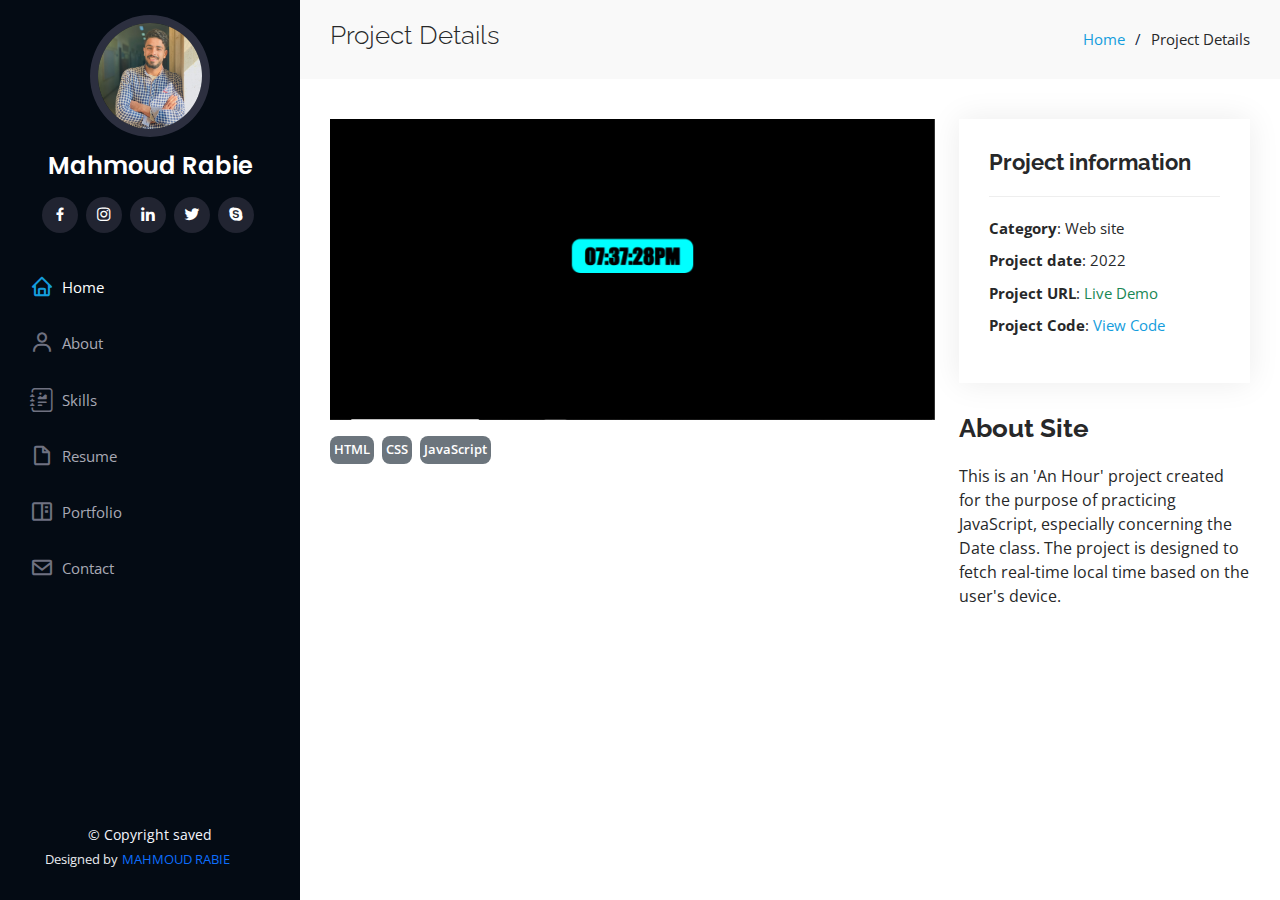
<file: portfolio-details10.html>
<!DOCTYPE html>
<html lang="en">
  <head>
    <meta charset="utf-8" />
    <meta content="width=device-width, initial-scale=1.0" name="viewport" />

    <title>Mahmoud Rabie - Portfolio Details</title>
    <meta content="" name="description" />
    <meta content="" name="keywords" />

    <!-- Favicons -->
    <link href="assets/img/mahmoud2.jpg" rel="icon" />
    <link href="assets/img/apple-touch-icon.png" rel="apple-touch-icon" />

    <!-- Google Fonts -->
    <link
      href="https://fonts.googleapis.com/css?family=Open+Sans:300,300i,400,400i,600,600i,700,700i|Raleway:300,300i,400,400i,500,500i,600,600i,700,700i|Poppins:300,300i,400,400i,500,500i,600,600i,700,700i"
      rel="stylesheet"
    />

    <!-- Vendor CSS Files -->
    <link href="assets/vendor/aos/aos.css" rel="stylesheet" />
    <link
      href="assets/vendor/bootstrap/css/bootstrap.min.css"
      rel="stylesheet"
    />
    <link
      href="assets/vendor/bootstrap-icons/bootstrap-icons.css"
      rel="stylesheet"
    />
    <link href="assets/vendor/boxicons/css/boxicons.min.css" rel="stylesheet" />
    <link
      href="assets/vendor/glightbox/css/glightbox.min.css"
      rel="stylesheet"
    />
    <link href="assets/vendor/swiper/swiper-bundle.min.css" rel="stylesheet" />

    <!-- Template Main CSS File -->
    <link href="assets/css/style.css" rel="stylesheet" />
  </head>

  <body>
    <!-- ======= Mobile nav toggle button ======= -->
    <i class="bi bi-list mobile-nav-toggle d-xl-none"></i>

    <!-- ======= Header ======= -->
    <header id="header">
      <div class="d-flex flex-column">
        <div class="profile">
          <img
            src="assets/img/mahmoud2.jpg"
            alt=""
            class="img-fluid rounded-circle"
          />
          <h1 class="text-light"><a href="index.html">Mahmoud Rabie</a></h1>
          <div class="social-links mt-3 text-center">
            <a
              href="https://www.facebook.com/share/NEXUnRHzzRGkef4K/?mibextid=qi2Omg"
              class="facebook"
              ><i class="bx bxl-facebook"></i
            ></a>
            <a
              href="https://www.instagram.com/abo_70uda?igsh=MTBuOHU0eGN5cnRobw=="
              class="instagram"
              ><i class="bx bxl-instagram"></i
            ></a>
            <a
              href="https://www.linkedin.com/in/mahmoud-rabea-7b905a220"
              class="linkedin"
              ><i class="bx bxl-linkedin"></i
            ></a>
            <a href="#" class="twitter"><i class="bx bxl-twitter"></i></a>
            <a href="#" class="google-plus"><i class="bx bxl-skype"></i></a>
          </div>
        </div>

        <nav id="navbar" class="nav-menu navbar">
          <ul>
            <li>
              <a href="#hero" class="nav-link scrollto active"
                ><i class="bx bx-home"></i> <span>Home</span></a
              >
            </li>
            <li>
              <a href="#about" class="nav-link scrollto"
                ><i class="bx bx-user"></i> <span>About</span></a
              >
            </li>
            <li>
              <a href="#skills" class="nav-link scrollto"
                ><i class="bx bi-journal-richtext"></i> <span>Skills</span></a
              >
            </li>
            <li>
              <a href="#resume" class="nav-link scrollto"
                ><i class="bx bx-file-blank"></i> <span>Resume</span></a
              >
            </li>
            <li>
              <a href="#portfolio" class="nav-link scrollto"
                ><i class="bx bx-book-content"></i> <span>Portfolio</span></a
              >
            </li>
            <li>
              <a href="#contact" class="nav-link scrollto"
                ><i class="bx bx-envelope"></i> <span>Contact</span></a
              >
            </li>
          </ul>
        </nav>
        <!-- .nav-menu -->
      </div>
    </header>
    <!-- End Header -->

    <main id="main">
      <!-- ======= Breadcrumbs ======= -->
      <section id="breadcrumbs" class="breadcrumbs">
        <div class="container">
          <div class="d-flex justify-content-between align-items-center">
            <h2>Project Details</h2>
            <ol>
              <li><a href="index.html">Home</a></li>
              <li>Project Details</li>
            </ol>
          </div>
        </div>
      </section>
      <!-- End Breadcrumbs -->

      <!-- ======= Portfolio Details Section ======= -->
      <section id="portfolio-details" class="portfolio-details">
        <div class="container">
          <div class="row gy-4">
            <div class="col-lg-8">
              <div class="portfolio-details-slider swiper">
                <div class="swiper-wrapper align-items-center">
                  <div class="swiper-slide">
                    <img src="assets/img/portfolio/clock.PNG" alt="" />
                  </div>
                </div>
                <div class="swiper-pagination"></div>
              </div>
              <div class="d-flex flex-wrap mt-3">
                <p
                  class="bg-secondary text-white p-1 me-2 rounded-3 fw-semibold"
                  style="font-size: small"
                >
                  HTML
                </p>
                <p
                  class="bg-secondary text-white p-1 me-2 rounded-3 fw-semibold"
                  style="font-size: small"
                >
                  CSS
                </p>
                <p
                  class="bg-secondary text-white p-1 me-2 rounded-3 fw-semibold"
                  style="font-size: small"
                >
                  JavaScript
                </p>
              </div>
            </div>

            <div class="col-lg-4">
              <div class="portfolio-info">
                <h3>Project information</h3>
                <ul>
                  <li><strong>Category</strong>: Web site</li>
                  <li><strong>Project date</strong>: 2022</li>
                  <li>
                    <strong>Project URL</strong>:
                    <a
                      class="hov text-success"
                      href="https://clock3732.netlify.app/"
                      >Live Demo</a
                    >
                  </li>
                  <li>
                    <strong>Project Code</strong>:
                    <a
                      class="hov1"
                      href="https://github.com/Mahmoud-Fauome/clock.git"
                      >View Code</a
                    >
                  </li>
                </ul>
              </div>
              <div class="portfolio-description">
                <h2>About Site</h2>
                <p>
                  This is an 'An Hour' project created for the purpose of
                  practicing JavaScript, especially concerning the Date class.
                  The project is designed to fetch real-time local time based on
                  the user's device.
                </p>
              </div>
            </div>
          </div>
        </div>
      </section>
      <!-- End Portfolio Details Section -->
    </main>
    <!-- End #main -->

    <!-- ======= Footer ======= -->
    <footer id="footer">
      <div class="container">
        <div class="copyright">&copy; Copyright saved</div>
        <div class="credits d-flex">
          Designed by
          <p class="text-primary ms-1">MAHMOUD RABIE</p>
        </div>
      </div>
    </footer>
    <!-- End  Footer -->

    <a
      href="#"
      class="back-to-top d-flex align-items-center justify-content-center"
      ><i class="bi bi-arrow-up-short"></i
    ></a>

    <!-- Vendor JS Files -->
    <script src="assets/vendor/purecounter/purecounter_vanilla.js"></script>
    <script src="assets/vendor/aos/aos.js"></script>
    <script src="assets/vendor/bootstrap/js/bootstrap.bundle.min.js"></script>
    <script src="assets/vendor/glightbox/js/glightbox.min.js"></script>
    <script src="assets/vendor/isotope-layout/isotope.pkgd.min.js"></script>
    <script src="assets/vendor/swiper/swiper-bundle.min.js"></script>
    <script src="assets/vendor/typed.js/typed.umd.js"></script>
    <script src="assets/vendor/waypoints/noframework.waypoints.js"></script>
    <script src="assets/vendor/php-email-form/validate.js"></script>

    <!-- Template Main JS File -->
    <script src="assets/js/main.js"></script>
  </body>
</html>
</file>
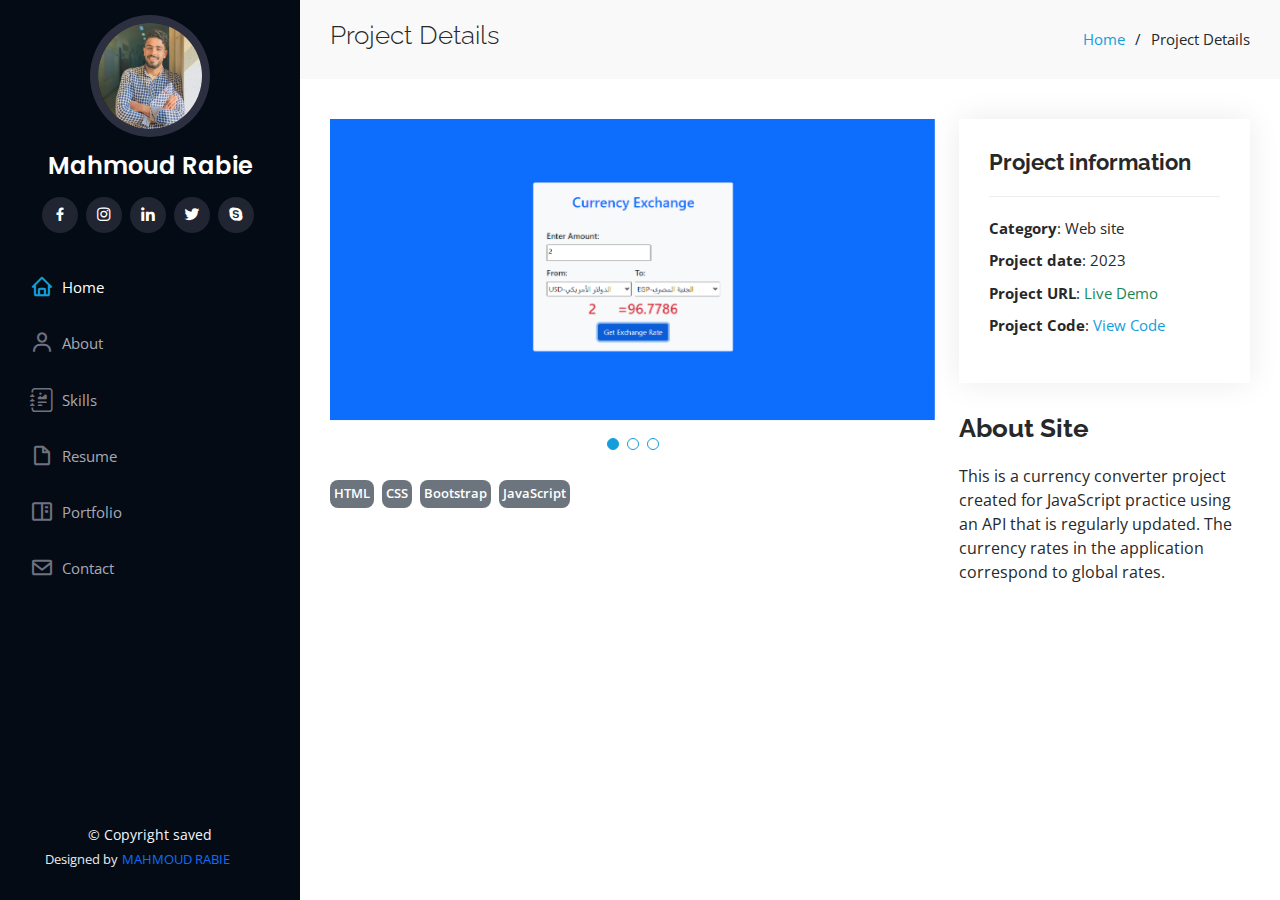
<file: portfolio-details11.html>
<!DOCTYPE html>
<html lang="en">
  <head>
    <meta charset="utf-8" />
    <meta content="width=device-width, initial-scale=1.0" name="viewport" />

    <title>Mahmoud Rabie - Portfolio Details</title>
    <meta content="" name="description" />
    <meta content="" name="keywords" />

    <!-- Favicons -->
    <link href="assets/img/mahmoud2.jpg" rel="icon" />
    <link href="assets/img/apple-touch-icon.png" rel="apple-touch-icon" />

    <!-- Google Fonts -->
    <link
      href="https://fonts.googleapis.com/css?family=Open+Sans:300,300i,400,400i,600,600i,700,700i|Raleway:300,300i,400,400i,500,500i,600,600i,700,700i|Poppins:300,300i,400,400i,500,500i,600,600i,700,700i"
      rel="stylesheet"
    />

    <!-- Vendor CSS Files -->
    <link href="assets/vendor/aos/aos.css" rel="stylesheet" />
    <link
      href="assets/vendor/bootstrap/css/bootstrap.min.css"
      rel="stylesheet"
    />
    <link
      href="assets/vendor/bootstrap-icons/bootstrap-icons.css"
      rel="stylesheet"
    />
    <link href="assets/vendor/boxicons/css/boxicons.min.css" rel="stylesheet" />
    <link
      href="assets/vendor/glightbox/css/glightbox.min.css"
      rel="stylesheet"
    />
    <link href="assets/vendor/swiper/swiper-bundle.min.css" rel="stylesheet" />

    <!-- Template Main CSS File -->
    <link href="assets/css/style.css" rel="stylesheet" />
  </head>

  <body>
    <!-- ======= Mobile nav toggle button ======= -->
    <i class="bi bi-list mobile-nav-toggle d-xl-none"></i>

    <!-- ======= Header ======= -->
    <header id="header">
      <div class="d-flex flex-column">
        <div class="profile">
          <img
            src="assets/img/mahmoud2.jpg"
            alt=""
            class="img-fluid rounded-circle"
          />
          <h1 class="text-light"><a href="index.html">Mahmoud Rabie</a></h1>
          <div class="social-links mt-3 text-center">
            <a
              href="https://www.facebook.com/share/NEXUnRHzzRGkef4K/?mibextid=qi2Omg"
              class="facebook"
              ><i class="bx bxl-facebook"></i
            ></a>
            <a
              href="https://www.instagram.com/abo_70uda?igsh=MTBuOHU0eGN5cnRobw=="
              class="instagram"
              ><i class="bx bxl-instagram"></i
            ></a>
            <a
              href="https://www.linkedin.com/in/mahmoud-rabea-7b905a220"
              class="linkedin"
              ><i class="bx bxl-linkedin"></i
            ></a>
            <a href="#" class="twitter"><i class="bx bxl-twitter"></i></a>
            <a href="#" class="google-plus"><i class="bx bxl-skype"></i></a>
          </div>
        </div>

        <nav id="navbar" class="nav-menu navbar">
          <ul>
            <li>
              <a href="#hero" class="nav-link scrollto active"
                ><i class="bx bx-home"></i> <span>Home</span></a
              >
            </li>
            <li>
              <a href="#about" class="nav-link scrollto"
                ><i class="bx bx-user"></i> <span>About</span></a
              >
            </li>
            <li>
              <a href="#skills" class="nav-link scrollto"
                ><i class="bx bi-journal-richtext"></i> <span>Skills</span></a
              >
            </li>
            <li>
              <a href="#resume" class="nav-link scrollto"
                ><i class="bx bx-file-blank"></i> <span>Resume</span></a
              >
            </li>
            <li>
              <a href="#portfolio" class="nav-link scrollto"
                ><i class="bx bx-book-content"></i> <span>Portfolio</span></a
              >
            </li>
            <li>
              <a href="#contact" class="nav-link scrollto"
                ><i class="bx bx-envelope"></i> <span>Contact</span></a
              >
            </li>
          </ul>
        </nav>
        <!-- .nav-menu -->
      </div>
    </header>
    <!-- End Header -->

    <main id="main">
      <!-- ======= Breadcrumbs ======= -->
      <section id="breadcrumbs" class="breadcrumbs">
        <div class="container">
          <div class="d-flex justify-content-between align-items-center">
            <h2>Project Details</h2>
            <ol>
              <li><a href="index.html">Home</a></li>
              <li>Project Details</li>
            </ol>
          </div>
        </div>
      </section>
      <!-- End Breadcrumbs -->

      <!-- ======= Portfolio Details Section ======= -->
      <section id="portfolio-details" class="portfolio-details">
        <div class="container">
          <div class="row gy-4">
            <div class="col-lg-8">
              <div class="portfolio-details-slider swiper">
                <div class="swiper-wrapper align-items-center">
                  <div class="swiper-slide">
                    <img src="assets/img/portfolio/currency.PNG" alt="" />
                  </div>
                  <div class="swiper-slide">
                    <img src="assets/img/portfolio/currency2.PNG" alt="" />
                  </div>
                  <div class="swiper-slide">
                    <img src="assets/img/portfolio/currency3.PNG" alt="" />
                  </div>
                </div>
                <div class="swiper-pagination"></div>
              </div>
              <div class="d-flex flex-wrap mt-3">
                <p
                  class="bg-secondary text-white p-1 me-2 rounded-3 fw-semibold"
                  style="font-size: small"
                >
                  HTML
                </p>
                <p
                  class="bg-secondary text-white p-1 me-2 rounded-3 fw-semibold"
                  style="font-size: small"
                >
                  CSS
                </p>
                <p
                  class="bg-secondary text-white p-1 me-2 rounded-3 fw-semibold"
                  style="font-size: small"
                >
                  Bootstrap
                </p>
                <p
                  class="bg-secondary text-white p-1 me-2 rounded-3 fw-semibold"
                  style="font-size: small"
                >
                  JavaScript
                </p>
              </div>
            </div>

            <div class="col-lg-4">
              <div class="portfolio-info">
                <h3>Project information</h3>
                <ul>
                  <li><strong>Category</strong>: Web site</li>
                  <li><strong>Project date</strong>: 2023</li>
                  <li>
                    <strong>Project URL</strong>:
                    <a
                      class="hov text-success"
                      href="https://currency-exchange-two.vercel.app/"
                      >Live Demo</a
                    >
                  </li>
                  <li>
                    <strong>Project Code</strong>:
                    <a
                      class="hov1"
                      href="https://github.com/Mahmoud-Fauome/Currency-Exchange.git"
                      >View Code</a
                    >
                  </li>
                </ul>
              </div>
              <div class="portfolio-description">
                <h2>About Site</h2>
                <p>
                  This is a currency converter project created for JavaScript
                  practice using an API that is regularly updated. The currency
                  rates in the application correspond to global rates.
                </p>
              </div>
            </div>
          </div>
        </div>
      </section>
      <!-- End Portfolio Details Section -->
    </main>
    <!-- End #main -->

    <!-- ======= Footer ======= -->
    <footer id="footer">
      <div class="container">
        <div class="copyright">&copy; Copyright saved</div>
        <div class="credits d-flex">
          Designed by
          <p class="text-primary ms-1">MAHMOUD RABIE</p>
        </div>
      </div>
    </footer>
    <!-- End  Footer -->

    <a
      href="#"
      class="back-to-top d-flex align-items-center justify-content-center"
      ><i class="bi bi-arrow-up-short"></i
    ></a>

    <!-- Vendor JS Files -->
    <script src="assets/vendor/purecounter/purecounter_vanilla.js"></script>
    <script src="assets/vendor/aos/aos.js"></script>
    <script src="assets/vendor/bootstrap/js/bootstrap.bundle.min.js"></script>
    <script src="assets/vendor/glightbox/js/glightbox.min.js"></script>
    <script src="assets/vendor/isotope-layout/isotope.pkgd.min.js"></script>
    <script src="assets/vendor/swiper/swiper-bundle.min.js"></script>
    <script src="assets/vendor/typed.js/typed.umd.js"></script>
    <script src="assets/vendor/waypoints/noframework.waypoints.js"></script>
    <script src="assets/vendor/php-email-form/validate.js"></script>

    <!-- Template Main JS File -->
    <script src="assets/js/main.js"></script>
  </body>
</html>
</file>
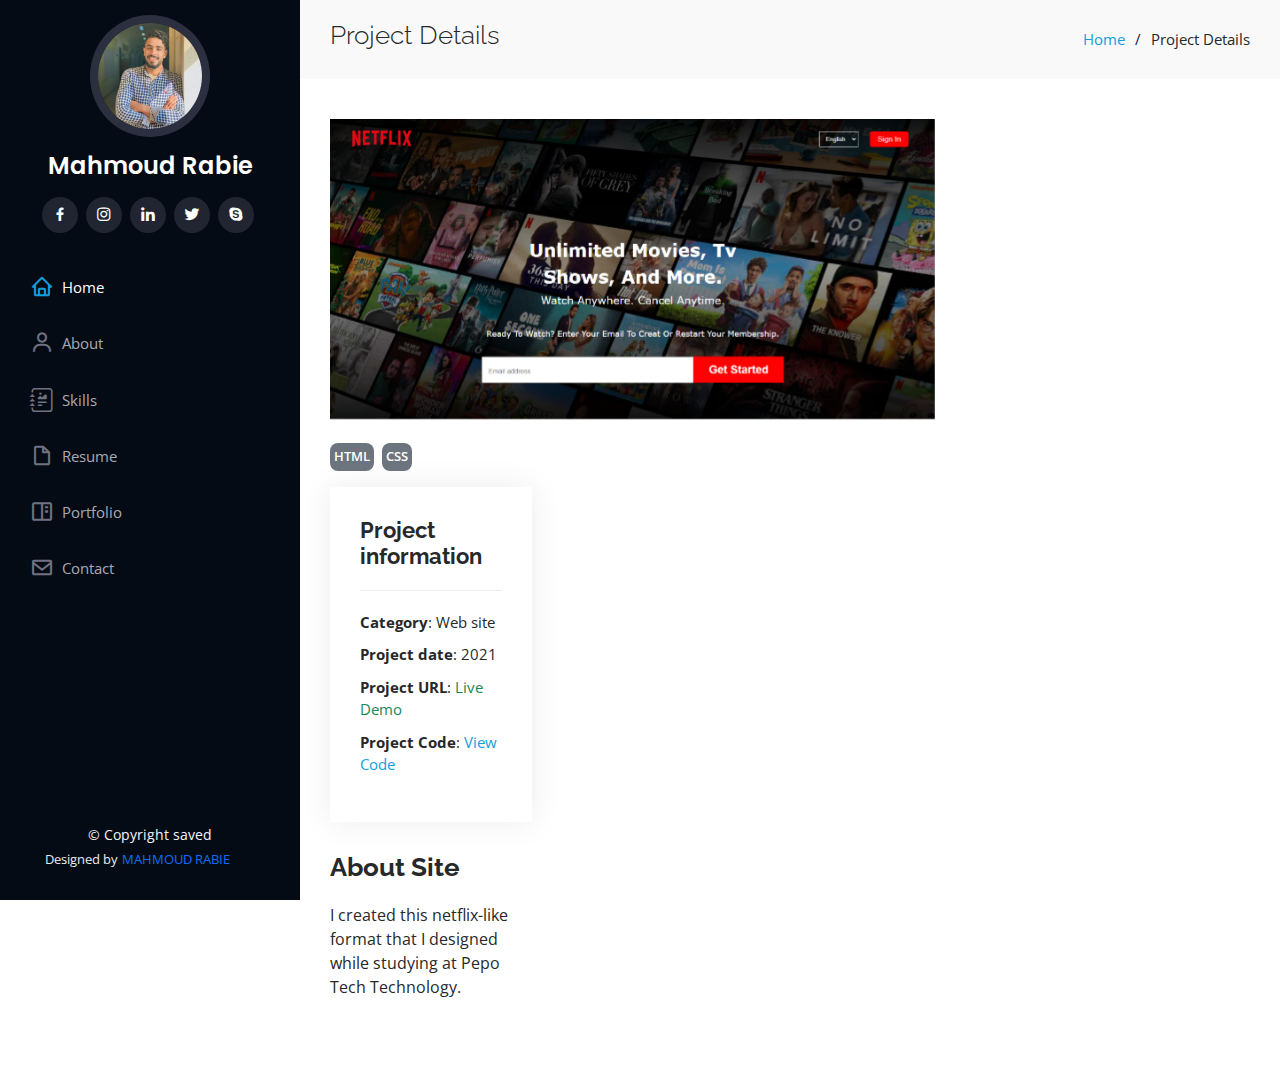
<file: portfolio-details12.html>
<!DOCTYPE html>
<html lang="en">
  <head>
    <meta charset="utf-8" />
    <meta content="width=device-width, initial-scale=1.0" name="viewport" />

    <title>Mahmoud Rabie - Portfolio Details</title>
    <meta content="" name="description" />
    <meta content="" name="keywords" />

    <!-- Favicons -->
    <link href="assets/img/mahmoud2.jpg" rel="icon" />
    <link href="assets/img/apple-touch-icon.png" rel="apple-touch-icon" />

    <!-- Google Fonts -->
    <link
      href="https://fonts.googleapis.com/css?family=Open+Sans:300,300i,400,400i,600,600i,700,700i|Raleway:300,300i,400,400i,500,500i,600,600i,700,700i|Poppins:300,300i,400,400i,500,500i,600,600i,700,700i"
      rel="stylesheet"
    />

    <!-- Vendor CSS Files -->
    <link href="assets/vendor/aos/aos.css" rel="stylesheet" />
    <link
      href="assets/vendor/bootstrap/css/bootstrap.min.css"
      rel="stylesheet"
    />
    <link
      href="assets/vendor/bootstrap-icons/bootstrap-icons.css"
      rel="stylesheet"
    />
    <link href="assets/vendor/boxicons/css/boxicons.min.css" rel="stylesheet" />
    <link
      href="assets/vendor/glightbox/css/glightbox.min.css"
      rel="stylesheet"
    />
    <link href="assets/vendor/swiper/swiper-bundle.min.css" rel="stylesheet" />

    <!-- Template Main CSS File -->
    <link href="assets/css/style.css" rel="stylesheet" />
  </head>

  <body>
    <!-- ======= Mobile nav toggle button ======= -->
    <i class="bi bi-list mobile-nav-toggle d-xl-none"></i>

    <!-- ======= Header ======= -->
    <header id="header">
      <div class="d-flex flex-column">
        <div class="profile">
          <img
            src="assets/img/mahmoud2.jpg"
            alt=""
            class="img-fluid rounded-circle"
          />
          <h1 class="text-light"><a href="index.html">Mahmoud Rabie</a></h1>
          <div class="social-links mt-3 text-center">
            <a
              href="https://www.facebook.com/share/NEXUnRHzzRGkef4K/?mibextid=qi2Omg"
              class="facebook"
              ><i class="bx bxl-facebook"></i
            ></a>
            <a
              href="https://www.instagram.com/abo_70uda?igsh=MTBuOHU0eGN5cnRobw=="
              class="instagram"
              ><i class="bx bxl-instagram"></i
            ></a>
            <a
              href="https://www.linkedin.com/in/mahmoud-rabea-7b905a220"
              class="linkedin"
              ><i class="bx bxl-linkedin"></i
            ></a>
            <a href="#" class="twitter"><i class="bx bxl-twitter"></i></a>
            <a href="#" class="google-plus"><i class="bx bxl-skype"></i></a>
          </div>
        </div>

        <nav id="navbar" class="nav-menu navbar">
          <ul>
            <li>
              <a href="#hero" class="nav-link scrollto active"
                ><i class="bx bx-home"></i> <span>Home</span></a
              >
            </li>
            <li>
              <a href="#about" class="nav-link scrollto"
                ><i class="bx bx-user"></i> <span>About</span></a
              >
            </li>
            <li>
              <a href="#skills" class="nav-link scrollto"
                ><i class="bx bi-journal-richtext"></i> <span>Skills</span></a
              >
            </li>
            
            <li>
              <a href="#resume" class="nav-link scrollto"
                ><i class="bx bx-file-blank"></i> <span>Resume</span></a
              >
            </li>
            <li>
              <a href="#portfolio" class="nav-link scrollto"
                ><i class="bx bx-book-content"></i> <span>Portfolio</span></a
              >
            </li>
            <li>
              <a href="#contact" class="nav-link scrollto"
                ><i class="bx bx-envelope"></i> <span>Contact</span></a
              >
            </li>
          </ul>
        </nav>
        <!-- .nav-menu -->
      </div>
    </header>
    <!-- End Header -->

    <main id="main">
      <!-- ======= Breadcrumbs ======= -->
      <section id="breadcrumbs" class="breadcrumbs">
        <div class="container">
          <div class="d-flex justify-content-between align-items-center">
            <h2>Project Details</h2>
            <ol>
              <li><a href="index.html">Home</a></li>
              <li>Project Details</li>
            </ol>
          </div>
        </div>
      </section>
      <!-- End Breadcrumbs -->

      <!-- ======= Portfolio Details Section ======= -->
      <section id="portfolio-details" class="portfolio-details">
        <div class="container">
          <div class="row gy-4">
            <div class="col-lg-8">
              <div class="portfolio-details-slider">
                <div class="swiper-wrapper align-items-center">
                  <div class="swiper-slide">
                    <img src="assets/img/portfolio/netflix.PNG" alt="" />
                  </div>
                </div>
                <div class="swiper-pagination"></div>
              </div>
              <div class="d-flex flex-wrap mt-4">
                <p
                  class="bg-secondary text-white p-1 me-2 rounded-3 fw-semibold"
                  style="font-size: small"
                >
                  HTML
                </p>
                <p
                  class="bg-secondary text-white p-1 me-2 rounded-3 fw-semibold"
                  style="font-size: small"
                >
                  CSS
                </p>
            </div>

            <div class="col-lg-4">
              <div class="portfolio-info">
                <h3>Project information</h3>
                <ul>
                  <li><strong>Category</strong>: Web site</li>
                  <li><strong>Project date</strong>: 2021</li>
                  <li>
                    <strong>Project URL</strong>:
                    <a
                      class="hov text-success"
                      href="https://netflix-silk-tau.vercel.app/"
                      >Live Demo</a
                    >
                  </li>
                  <li>
                    <strong>Project Code</strong>:
                    <a
                      class="hov1"
                      href="https://github.com/Mahmoud-Fauome/netflix.git"
                      >View Code</a
                    >
                  </li>
                </ul>
              </div>
              <div class="portfolio-description">
                <h2>About Site</h2>
                <p>
                    I created this netflix-like format that I designed while studying at Pepo Tech Technology.
                </p>
              </div>
            </div>
          </div>
        </div>
      </section>
      <!-- End Portfolio Details Section -->
    </main>
    <!-- End #main -->

    <!-- ======= Footer ======= -->
    <footer id="footer">
      <div class="container">
        <div class="copyright">&copy; Copyright saved</div>
        <div class="credits d-flex">
          Designed by
          <p class="text-primary ms-1">MAHMOUD RABIE</p>
        </div>
      </div>
    </footer>
    <!-- End  Footer -->

    <a
      href="#"
      class="back-to-top d-flex align-items-center justify-content-center"
      ><i class="bi bi-arrow-up-short"></i
    ></a>

    <!-- Vendor JS Files -->
    <script src="assets/vendor/purecounter/purecounter_vanilla.js"></script>
    <script src="assets/vendor/aos/aos.js"></script>
    <script src="assets/vendor/bootstrap/js/bootstrap.bundle.min.js"></script>
    <script src="assets/vendor/glightbox/js/glightbox.min.js"></script>
    <script src="assets/vendor/isotope-layout/isotope.pkgd.min.js"></script>
    <script src="assets/vendor/swiper/swiper-bundle.min.js"></script>
    <script src="assets/vendor/typed.js/typed.umd.js"></script>
    <script src="assets/vendor/waypoints/noframework.waypoints.js"></script>
    <script src="assets/vendor/php-email-form/validate.js"></script>

    <!-- Template Main JS File -->
    <script src="assets/js/main.js"></script>
  </body>
</html>
</file>
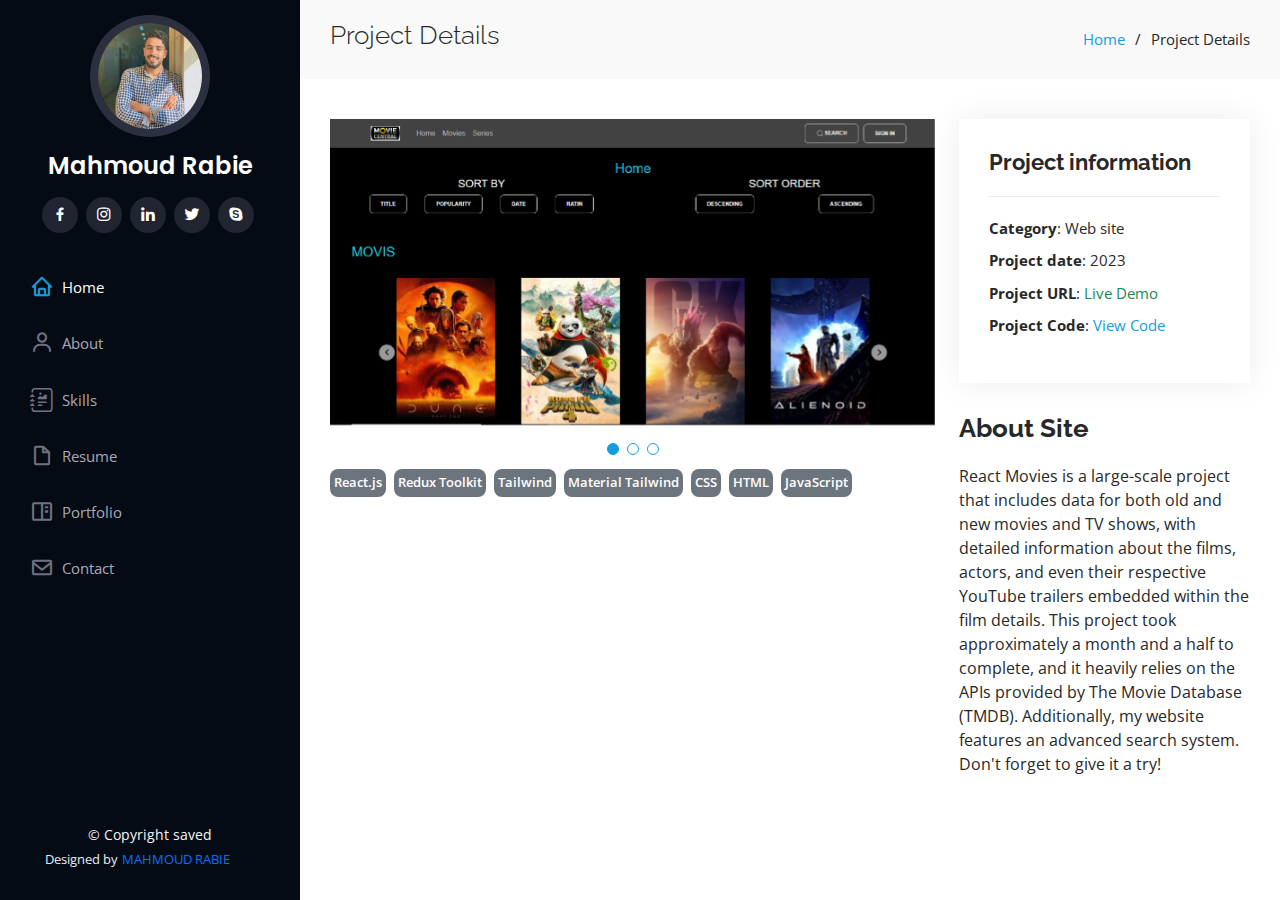
<file: portfolio-details2.html>
<!DOCTYPE html>
<html lang="en">
  <head>
    <meta charset="utf-8" />
    <meta content="width=device-width, initial-scale=1.0" name="viewport" />

    <title>Mahmoud Rabie - Portfolio Details</title>
    <meta content="" name="description" />
    <meta content="" name="keywords" />

    <!-- Favicons -->
    <link href="assets/img/mahmoud2.jpg" rel="icon" />
    <link href="assets/img/apple-touch-icon.png" rel="apple-touch-icon" />

    <!-- Google Fonts -->
    <link
      href="https://fonts.googleapis.com/css?family=Open+Sans:300,300i,400,400i,600,600i,700,700i|Raleway:300,300i,400,400i,500,500i,600,600i,700,700i|Poppins:300,300i,400,400i,500,500i,600,600i,700,700i"
      rel="stylesheet"
    />

    <!-- Vendor CSS Files -->
    <link href="assets/vendor/aos/aos.css" rel="stylesheet" />
    <link
      href="assets/vendor/bootstrap/css/bootstrap.min.css"
      rel="stylesheet"
    />
    <link
      href="assets/vendor/bootstrap-icons/bootstrap-icons.css"
      rel="stylesheet"
    />
    <link href="assets/vendor/boxicons/css/boxicons.min.css" rel="stylesheet" />
    <link
      href="assets/vendor/glightbox/css/glightbox.min.css"
      rel="stylesheet"
    />
    <link href="assets/vendor/swiper/swiper-bundle.min.css" rel="stylesheet" />

    <!-- Template Main CSS File -->
    <link href="assets/css/style.css" rel="stylesheet" />
  </head>

  <body>
    <!-- ======= Mobile nav toggle button ======= -->
    <i class="bi bi-list mobile-nav-toggle d-xl-none"></i>

    <!-- ======= Header ======= -->
    <header id="header">
      <div class="d-flex flex-column">
        <div class="profile">
          <img
            src="assets/img/mahmoud2.jpg"
            alt=""
            class="img-fluid rounded-circle"
          />
          <h1 class="text-light"><a href="index.html">Mahmoud Rabie</a></h1>
          <div class="social-links mt-3 text-center">
            <a
              href="https://www.facebook.com/share/NEXUnRHzzRGkef4K/?mibextid=qi2Omg"
              class="facebook"
              ><i class="bx bxl-facebook"></i
            ></a>
            <a
              href="https://www.instagram.com/abo_70uda?igsh=MTBuOHU0eGN5cnRobw=="
              class="instagram"
              ><i class="bx bxl-instagram"></i
            ></a>
            <a
              href="https://www.linkedin.com/in/mahmoud-rabea-7b905a220"
              class="linkedin"
              ><i class="bx bxl-linkedin"></i
            ></a>
            <a href="#" class="twitter"><i class="bx bxl-twitter"></i></a>
            <a href="#" class="google-plus"><i class="bx bxl-skype"></i></a>
          </div>
        </div>

        <nav id="navbar" class="nav-menu navbar">
          <ul>
            <li>
              <a href="#hero" class="nav-link scrollto active"
                ><i class="bx bx-home"></i> <span>Home</span></a
              >
            </li>
            <li>
              <a href="#about" class="nav-link scrollto"
                ><i class="bx bx-user"></i> <span>About</span></a
              >
            </li>
            <li>
              <a href="#skills" class="nav-link scrollto"
                ><i class="bx bi-journal-richtext"></i> <span>Skills</span></a
              >
            </li>
            <li>
              <a href="#resume" class="nav-link scrollto"
                ><i class="bx bx-file-blank"></i> <span>Resume</span></a
              >
            </li>
            <li>
              <a href="#portfolio" class="nav-link scrollto"
                ><i class="bx bx-book-content"></i> <span>Portfolio</span></a
              >
            </li>
            <li>
              <a href="#contact" class="nav-link scrollto"
                ><i class="bx bx-envelope"></i> <span>Contact</span></a
              >
            </li>
          </ul>
        </nav>
        <!-- .nav-menu -->
      </div>
    </header>
    <!-- End Header -->

    <main id="main">
      <!-- ======= Breadcrumbs ======= -->
      <section id="breadcrumbs" class="breadcrumbs">
        <div class="container">
          <div class="d-flex justify-content-between align-items-center">
            <h2>Project Details</h2>
            <ol>
              <li><a href="index.html">Home</a></li>
              <li>Project Details</li>
            </ol>
          </div>
        </div>
      </section>
      <!-- End Breadcrumbs -->

      <!-- ======= Portfolio Details Section ======= -->
      <section id="portfolio-details" class="portfolio-details">
        <div class="container">
          <div class="row gy-4">
            <div class="col-lg-8">
              <div class="portfolio-details-slider swiper">
                <div class="swiper-wrapper align-items-center">
                  <div class="swiper-slide">
                    <img src="assets/img/portfolio/movie.PNG" alt="" />
                  </div>

                  <div class="swiper-slide">
                    <img src="assets/img/portfolio/movie2.PNG" alt="" />
                  </div>

                  <div class="swiper-slide">
                    <img src="assets/img/portfolio/movie3.PNG" alt="" />
                  </div>
                </div>
                <div class="swiper-pagination"></div>
              </div>
              <div class="d-flex flex-wrap">
                <p
                  class="bg-secondary text-white p-1 me-2 rounded-3 fw-semibold"
                  style="font-size: small"
                >
                  React.js
                </p>
                <p
                  class="bg-secondary text-white p-1 me-2 rounded-3 fw-semibold"
                  style="font-size: small"
                >
                  Redux Toolkit
                </p>
                <p
                  class="bg-secondary text-white p-1 me-2 rounded-3 fw-semibold"
                  style="font-size: small"
                >
                  Tailwind
                </p>
                <p
                  class="bg-secondary text-white p-1 me-2 rounded-3 fw-semibold"
                  style="font-size: small"
                >
                  Material Tailwind
                </p>
                <p
                  class="bg-secondary text-white p-1 me-2 rounded-3 fw-semibold"
                  style="font-size: small"
                >
                  CSS
                </p>
                <p
                  class="bg-secondary text-white p-1 me-2 rounded-3 fw-semibold"
                  style="font-size: small"
                >
                  HTML
                </p>
                <p
                  class="bg-secondary text-white p-1 me-2 rounded-3 fw-semibold"
                  style="font-size: small"
                >
                  JavaScript
                </p>
              </div>
            </div>

            <div class="col-lg-4">
              <div class="portfolio-info">
                <h3>Project information</h3>
                <ul>
                  <li><strong>Category</strong>: Web site</li>
                  <li><strong>Project date</strong>: 2023</li>
                  <li>
                    <strong>Project URL</strong>:
                    <a
                      class="hov text-success"
                      href="https://movie-seven-dun.vercel.app/"
                      >Live Demo</a
                    >
                  </li>
                  <li>
                    <strong>Project Code</strong>:
                    <a
                      class="hov1"
                      href="https://github.com/Mahmoud-Fauome/Movie.git"
                      >View Code</a
                    >
                  </li>
                </ul>
              </div>
              <div class="portfolio-description">
                <h2>About Site</h2>
                <p>
                  React Movies is a large-scale project that includes data for
                  both old and new movies and TV shows, with detailed
                  information about the films, actors, and even their respective
                  YouTube trailers embedded within the film details. This
                  project took approximately a month and a half to complete, and
                  it heavily relies on the APIs provided by The Movie Database
                  (TMDB). Additionally, my website features an advanced search
                  system. Don't forget to give it a try!
                </p>
              </div>
            </div>
          </div>
        </div>
      </section>
      <!-- End Portfolio Details Section -->
    </main>
    <!-- End #main -->

    <!-- ======= Footer ======= -->
    <footer id="footer">
      <div class="container">
        <div class="copyright">&copy; Copyright saved</div>
        <div class="credits d-flex">
          Designed by
          <p class="text-primary ms-1">MAHMOUD RABIE</p>
        </div>
      </div>
    </footer>
    <!-- End  Footer -->

    <a
      href="#"
      class="back-to-top d-flex align-items-center justify-content-center"
      ><i class="bi bi-arrow-up-short"></i
    ></a>

    <!-- Vendor JS Files -->
    <script src="assets/vendor/purecounter/purecounter_vanilla.js"></script>
    <script src="assets/vendor/aos/aos.js"></script>
    <script src="assets/vendor/bootstrap/js/bootstrap.bundle.min.js"></script>
    <script src="assets/vendor/glightbox/js/glightbox.min.js"></script>
    <script src="assets/vendor/isotope-layout/isotope.pkgd.min.js"></script>
    <script src="assets/vendor/swiper/swiper-bundle.min.js"></script>
    <script src="assets/vendor/typed.js/typed.umd.js"></script>
    <script src="assets/vendor/waypoints/noframework.waypoints.js"></script>
    <script src="assets/vendor/php-email-form/validate.js"></script>

    <!-- Template Main JS File -->
    <script src="assets/js/main.js"></script>
  </body>
</html>
</file>
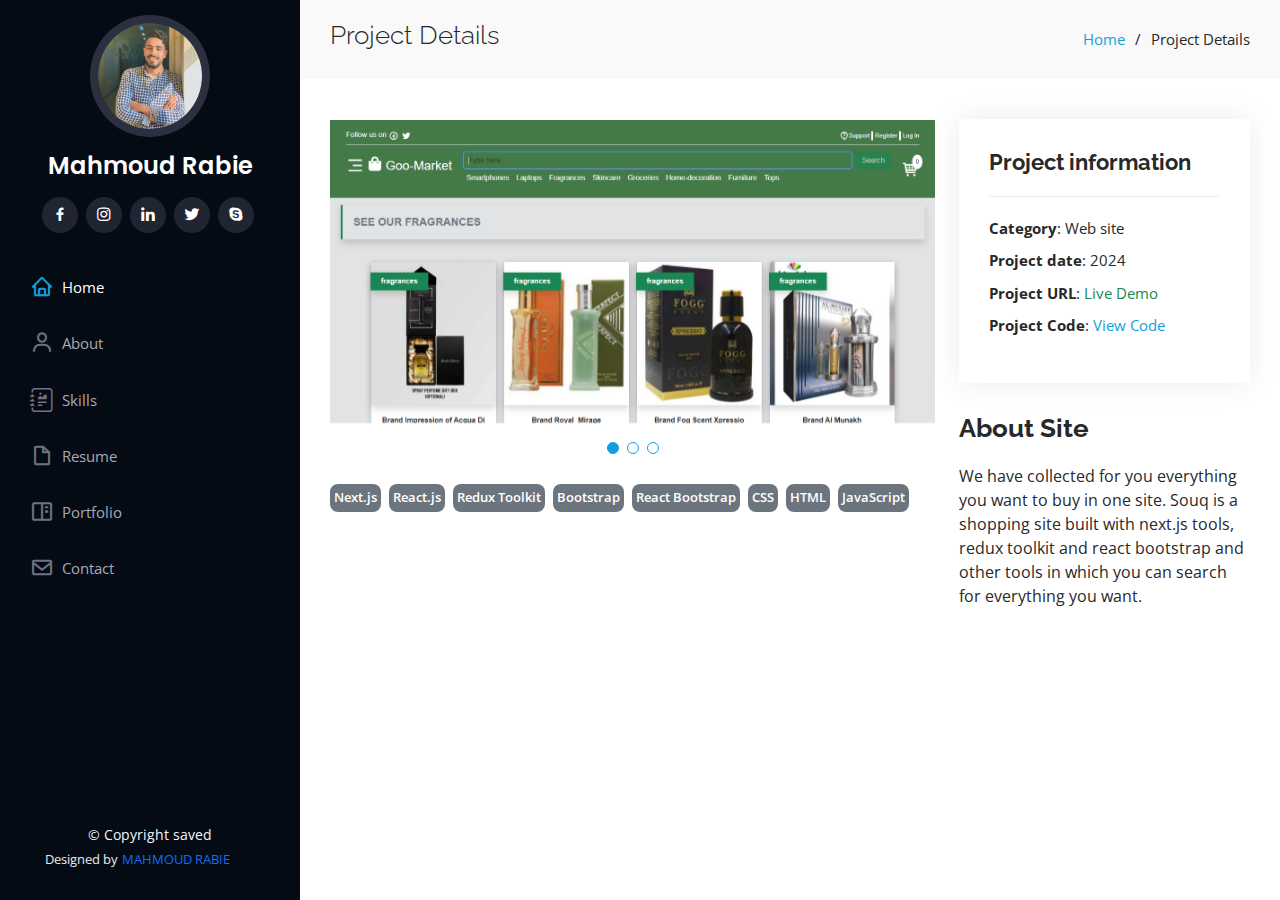
<file: portfolio-details3.html>
<!DOCTYPE html>
<html lang="en">
  <head>
    <meta charset="utf-8" />
    <meta content="width=device-width, initial-scale=1.0" name="viewport" />

    <title>Mahmoud Rabie - Portfolio Details</title>
    <meta content="" name="description" />
    <meta content="" name="keywords" />

    <!-- Favicons -->
    <link href="assets/img/mahmoud2.jpg" rel="icon" />
    <link href="assets/img/apple-touch-icon.png" rel="apple-touch-icon" />

    <!-- Google Fonts -->
    <link
      href="https://fonts.googleapis.com/css?family=Open+Sans:300,300i,400,400i,600,600i,700,700i|Raleway:300,300i,400,400i,500,500i,600,600i,700,700i|Poppins:300,300i,400,400i,500,500i,600,600i,700,700i"
      rel="stylesheet"
    />

    <!-- Vendor CSS Files -->
    <link href="assets/vendor/aos/aos.css" rel="stylesheet" />
    <link
      href="assets/vendor/bootstrap/css/bootstrap.min.css"
      rel="stylesheet"
    />
    <link
      href="assets/vendor/bootstrap-icons/bootstrap-icons.css"
      rel="stylesheet"
    />
    <link href="assets/vendor/boxicons/css/boxicons.min.css" rel="stylesheet" />
    <link
      href="assets/vendor/glightbox/css/glightbox.min.css"
      rel="stylesheet"
    />
    <link href="assets/vendor/swiper/swiper-bundle.min.css" rel="stylesheet" />

    <!-- Template Main CSS File -->
    <link href="assets/css/style.css" rel="stylesheet" />
  </head>

  <body>
    <!-- ======= Mobile nav toggle button ======= -->
    <i class="bi bi-list mobile-nav-toggle d-xl-none"></i>

    <!-- ======= Header ======= -->
    <header id="header">
      <div class="d-flex flex-column">
        <div class="profile">
          <img
            src="assets/img/mahmoud2.jpg"
            alt=""
            class="img-fluid rounded-circle"
          />
          <h1 class="text-light"><a href="index.html">Mahmoud Rabie</a></h1>
          <div class="social-links mt-3 text-center">
            <a
              href="https://www.facebook.com/share/NEXUnRHzzRGkef4K/?mibextid=qi2Omg"
              class="facebook"
              ><i class="bx bxl-facebook"></i
            ></a>
            <a
              href="https://www.instagram.com/abo_70uda?igsh=MTBuOHU0eGN5cnRobw=="
              class="instagram"
              ><i class="bx bxl-instagram"></i
            ></a>
            <a
              href="https://www.linkedin.com/in/mahmoud-rabea-7b905a220"
              class="linkedin"
              ><i class="bx bxl-linkedin"></i
            ></a>
            <a href="#" class="twitter"><i class="bx bxl-twitter"></i></a>
            <a href="#" class="google-plus"><i class="bx bxl-skype"></i></a>
          </div>
        </div>

        <nav id="navbar" class="nav-menu navbar">
          <ul>
            <li>
              <a href="#hero" class="nav-link scrollto active"
                ><i class="bx bx-home"></i> <span>Home</span></a
              >
            </li>
            <li>
              <a href="#about" class="nav-link scrollto"
                ><i class="bx bx-user"></i> <span>About</span></a
              >
            </li>
            <li>
              <a href="#skills" class="nav-link scrollto"
                ><i class="bx bi-journal-richtext"></i> <span>Skills</span></a
              >
            </li>
            <li>
              <a href="#resume" class="nav-link scrollto"
                ><i class="bx bx-file-blank"></i> <span>Resume</span></a
              >
            </li>
            <li>
              <a href="#portfolio" class="nav-link scrollto"
                ><i class="bx bx-book-content"></i> <span>Portfolio</span></a
              >
            </li>
            <li>
              <a href="#contact" class="nav-link scrollto"
                ><i class="bx bx-envelope"></i> <span>Contact</span></a
              >
            </li>
          </ul>
        </nav>
        <!-- .nav-menu -->
      </div>
    </header>
    <!-- End Header -->

    <main id="main">
      <!-- ======= Breadcrumbs ======= -->
      <section id="breadcrumbs" class="breadcrumbs">
        <div class="container">
          <div class="d-flex justify-content-between align-items-center">
            <h2>Project Details</h2>
            <ol>
              <li><a href="index.html">Home</a></li>
              <li>Project Details</li>
            </ol>
          </div>
        </div>
      </section>
      <!-- End Breadcrumbs -->

      <!-- ======= Portfolio Details Section ======= -->
      <section id="portfolio-details" class="portfolio-details">
        <div class="container">
          <div class="row gy-4">
            <div class="col-lg-8">
              <div class="portfolio-details-slider swiper">
                <div class="swiper-wrapper align-items-center">
                  <div class="swiper-slide">
                    <img src="assets/img/portfolio/souq.PNG" alt="" />
                  </div>

                  <div class="swiper-slide">
                    <img src="assets/img/portfolio/souq2.PNG" alt="" />
                  </div>

                  <div class="swiper-slide">
                    <img src="assets/img/portfolio/souq3.PNG" alt="" />
                  </div>
                </div>
                <div class="swiper-pagination"></div>
              </div>
              <div class="d-flex flex-wrap mt-3">
                <p
                  class="bg-secondary text-white p-1 me-2 rounded-3 fw-semibold"
                  style="font-size: small"
                >
                  Next.js
                </p>
                <p
                  class="bg-secondary text-white p-1 me-2 rounded-3 fw-semibold"
                  style="font-size: small"
                >
                  React.js
                </p>
                <p
                  class="bg-secondary text-white p-1 me-2 rounded-3 fw-semibold"
                  style="font-size: small"
                >
                  Redux Toolkit
                </p>
                <p
                  class="bg-secondary text-white p-1 me-2 rounded-3 fw-semibold"
                  style="font-size: small"
                >
                  Bootstrap
                </p>
                <p
                  class="bg-secondary text-white p-1 me-2 rounded-3 fw-semibold"
                  style="font-size: small"
                >
                  React Bootstrap
                </p>
                <p
                  class="bg-secondary text-white p-1 me-2 rounded-3 fw-semibold"
                  style="font-size: small"
                >
                  CSS
                </p>
                <p
                  class="bg-secondary text-white p-1 me-2 rounded-3 fw-semibold"
                  style="font-size: small"
                >
                  HTML
                </p>
                <p
                  class="bg-secondary text-white p-1 me-2 rounded-3 fw-semibold"
                  style="font-size: small"
                >
                  JavaScript
                </p>
              </div>
            </div>

            <div class="col-lg-4">
              <div class="portfolio-info">
                <h3>Project information</h3>
                <ul>
                  <li><strong>Category</strong>: Web site</li>
                  <li><strong>Project date</strong>: 2024</li>
                  <li>
                    <strong>Project URL</strong>:
                    <a
                      class="hov text-success"
                      href="https://souq-ten.vercel.app/"
                      >Live Demo</a
                    >
                  </li>
                  <li>
                    <strong>Project Code</strong>:
                    <a
                      class="hov1"
                      href="https://github.com/Mahmoud-Fauome/Goo-Shop.git"
                      >View Code</a
                    >
                  </li>
                </ul>
              </div>
              <div class="portfolio-description">
                <h2>About Site</h2>
                <p>
                  We have collected for you everything you want to buy in one
                  site. Souq is a shopping site built with next.js tools, redux
                  toolkit and react bootstrap and other tools in which you can
                  search for everything you want.
                </p>
              </div>
            </div>
          </div>
        </div>
      </section>
      <!-- End Portfolio Details Section -->
    </main>
    <!-- End #main -->

    <!-- ======= Footer ======= -->
    <footer id="footer">
      <div class="container">
        <div class="copyright">&copy; Copyright saved</div>
        <div class="credits d-flex">
          Designed by
          <p class="text-primary ms-1">MAHMOUD RABIE</p>
        </div>
      </div>
    </footer>
    <!-- End  Footer -->

    <a
      href="#"
      class="back-to-top d-flex align-items-center justify-content-center"
      ><i class="bi bi-arrow-up-short"></i
    ></a>

    <!-- Vendor JS Files -->
    <script src="assets/vendor/purecounter/purecounter_vanilla.js"></script>
    <script src="assets/vendor/aos/aos.js"></script>
    <script src="assets/vendor/bootstrap/js/bootstrap.bundle.min.js"></script>
    <script src="assets/vendor/glightbox/js/glightbox.min.js"></script>
    <script src="assets/vendor/isotope-layout/isotope.pkgd.min.js"></script>
    <script src="assets/vendor/swiper/swiper-bundle.min.js"></script>
    <script src="assets/vendor/typed.js/typed.umd.js"></script>
    <script src="assets/vendor/waypoints/noframework.waypoints.js"></script>
    <script src="assets/vendor/php-email-form/validate.js"></script>

    <!-- Template Main JS File -->
    <script src="assets/js/main.js"></script>
  </body>
</html>
</file>
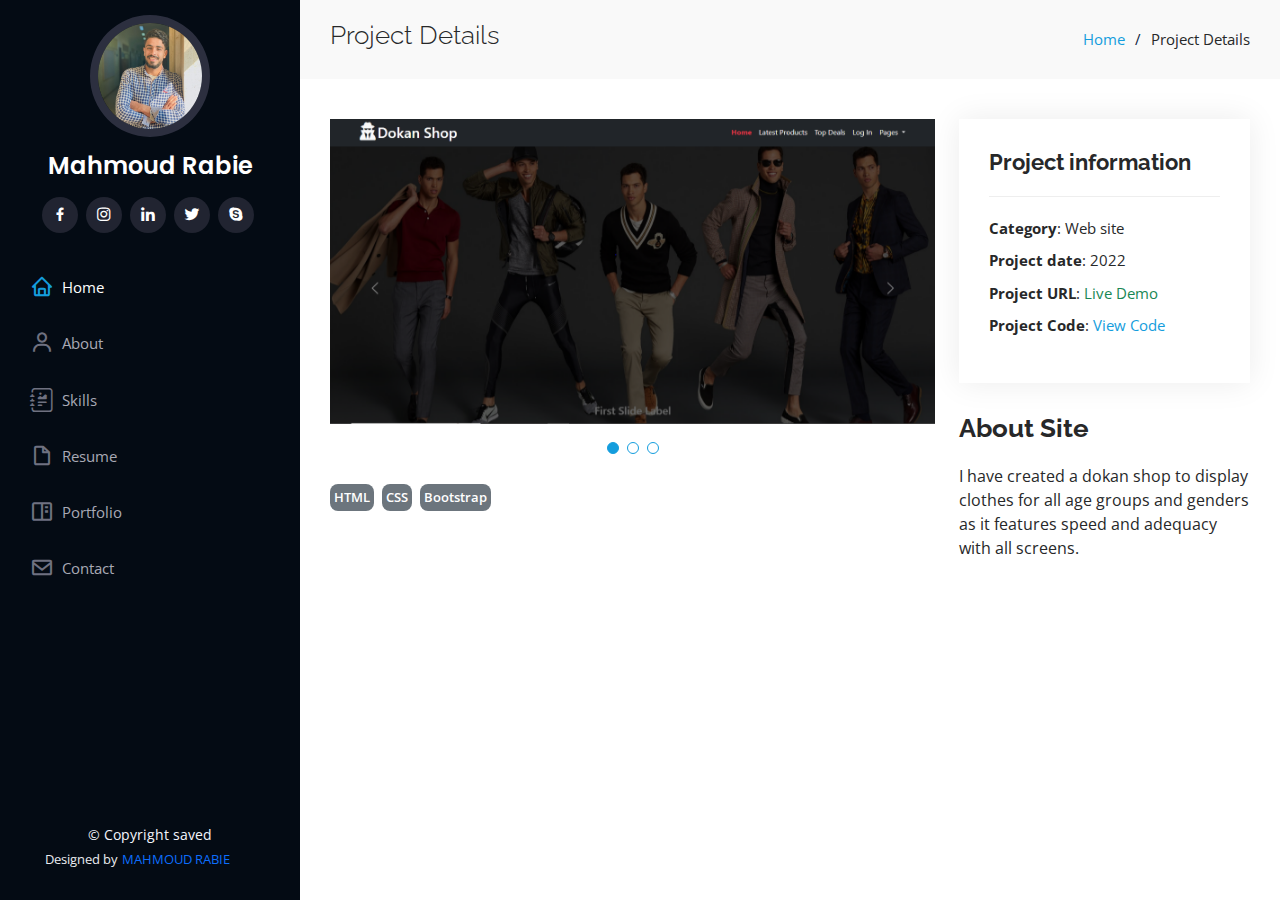
<file: portfolio-details5.html>
<!DOCTYPE html>
<html lang="en">
  <head>
    <meta charset="utf-8" />
    <meta content="width=device-width, initial-scale=1.0" name="viewport" />

    <title>Mahmoud Rabie - Portfolio Details</title>
    <meta content="" name="description" />
    <meta content="" name="keywords" />

    <!-- Favicons -->
    <link href="assets/img/mahmoud2.jpg" rel="icon" />
    <link href="assets/img/apple-touch-icon.png" rel="apple-touch-icon" />

    <!-- Google Fonts -->
    <link
      href="https://fonts.googleapis.com/css?family=Open+Sans:300,300i,400,400i,600,600i,700,700i|Raleway:300,300i,400,400i,500,500i,600,600i,700,700i|Poppins:300,300i,400,400i,500,500i,600,600i,700,700i"
      rel="stylesheet"
    />

    <!-- Vendor CSS Files -->
    <link href="assets/vendor/aos/aos.css" rel="stylesheet" />
    <link
      href="assets/vendor/bootstrap/css/bootstrap.min.css"
      rel="stylesheet"
    />
    <link
      href="assets/vendor/bootstrap-icons/bootstrap-icons.css"
      rel="stylesheet"
    />
    <link href="assets/vendor/boxicons/css/boxicons.min.css" rel="stylesheet" />
    <link
      href="assets/vendor/glightbox/css/glightbox.min.css"
      rel="stylesheet"
    />
    <link href="assets/vendor/swiper/swiper-bundle.min.css" rel="stylesheet" />

    <!-- Template Main CSS File -->
    <link href="assets/css/style.css" rel="stylesheet" />
  </head>

  <body>
    <!-- ======= Mobile nav toggle button ======= -->
    <i class="bi bi-list mobile-nav-toggle d-xl-none"></i>

    <!-- ======= Header ======= -->
    <header id="header">
      <div class="d-flex flex-column">
        <div class="profile">
          <img
            src="assets/img/mahmoud2.jpg"
            alt=""
            class="img-fluid rounded-circle"
          />
          <h1 class="text-light"><a href="index.html">Mahmoud Rabie</a></h1>
          <div class="social-links mt-3 text-center">
            <a
              href="https://www.facebook.com/share/NEXUnRHzzRGkef4K/?mibextid=qi2Omg"
              class="facebook"
              ><i class="bx bxl-facebook"></i
            ></a>
            <a
              href="https://www.instagram.com/abo_70uda?igsh=MTBuOHU0eGN5cnRobw=="
              class="instagram"
              ><i class="bx bxl-instagram"></i
            ></a>
            <a
              href="https://www.linkedin.com/in/mahmoud-rabea-7b905a220"
              class="linkedin"
              ><i class="bx bxl-linkedin"></i
            ></a>
            <a href="#" class="twitter"><i class="bx bxl-twitter"></i></a>
            <a href="#" class="google-plus"><i class="bx bxl-skype"></i></a>
          </div>
        </div>

        <nav id="navbar" class="nav-menu navbar">
          <ul>
            <li>
              <a href="#hero" class="nav-link scrollto active"
                ><i class="bx bx-home"></i> <span>Home</span></a
              >
            </li>
            <li>
              <a href="#about" class="nav-link scrollto"
                ><i class="bx bx-user"></i> <span>About</span></a
              >
            </li>
            <li>
              <a href="#skills" class="nav-link scrollto"
                ><i class="bx bi-journal-richtext"></i> <span>Skills</span></a
              >
            </li>
            <li>
              <a href="#resume" class="nav-link scrollto"
                ><i class="bx bx-file-blank"></i> <span>Resume</span></a
              >
            </li>
            <li>
              <a href="#portfolio" class="nav-link scrollto"
                ><i class="bx bx-book-content"></i> <span>Portfolio</span></a
              >
            </li>
            <li>
              <a href="#contact" class="nav-link scrollto"
                ><i class="bx bx-envelope"></i> <span>Contact</span></a
              >
            </li>
          </ul>
        </nav>
        <!-- .nav-menu -->
      </div>
    </header>
    <!-- End Header -->

    <main id="main">
      <!-- ======= Breadcrumbs ======= -->
      <section id="breadcrumbs" class="breadcrumbs">
        <div class="container">
          <div class="d-flex justify-content-between align-items-center">
            <h2>Project Details</h2>
            <ol>
              <li><a href="index.html">Home</a></li>
              <li>Project Details</li>
            </ol>
          </div>
        </div>
      </section>
      <!-- End Breadcrumbs -->

      <!-- ======= Portfolio Details Section ======= -->
      <section id="portfolio-details" class="portfolio-details">
        <div class="container">
          <div class="row gy-4">
            <div class="col-lg-8">
              <div class="portfolio-details-slider swiper">
                <div class="swiper-wrapper align-items-center">
                  <div class="swiper-slide">
                    <img src="assets/img/portfolio/dokan.PNG" alt="" />
                  </div>

                  <div class="swiper-slide">
                    <img src="assets/img/portfolio/dokan2.PNG" alt="" />
                  </div>

                  <div class="swiper-slide">
                    <img src="assets/img/portfolio/dokan3.PNG" alt="" />
                  </div>
                </div>
                <div class="swiper-pagination"></div>
              </div>
              <div class="d-flex flex-wrap mt-3">
                <p
                  class="bg-secondary text-white p-1 me-2 rounded-3 fw-semibold"
                  style="font-size: small"
                >
                  HTML
                </p>
                <p
                  class="bg-secondary text-white p-1 me-2 rounded-3 fw-semibold"
                  style="font-size: small"
                >
                  CSS
                </p>
                <p
                  class="bg-secondary text-white p-1 me-2 rounded-3 fw-semibold"
                  style="font-size: small"
                >
                  Bootstrap
                </p>
              </div>
            </div>

            <div class="col-lg-4">
              <div class="portfolio-info">
                <h3>Project information</h3>
                <ul>
                  <li><strong>Category</strong>: Web site</li>
                  <li><strong>Project date</strong>: 2022</li>
                  <li>
                    <strong>Project URL</strong>:
                    <a
                      class="hov text-success"
                      href="https://dokan-shop.vercel.app/"
                      >Live Demo</a
                    >
                  </li>
                  <li>
                    <strong>Project Code</strong>:
                    <a
                      class="hov1"
                      href="https://github.com/Mahmoud-Fauome/dokan-shop.git"
                      >View Code</a
                    >
                  </li>
                </ul>
              </div>
              <div class="portfolio-description">
                <h2>About Site</h2>
                <p>
                  I have created a dokan shop to display clothes for all age
                  groups and genders as it features speed and adequacy with all
                  screens.
                </p>
              </div>
            </div>
          </div>
        </div>
      </section>
      <!-- End Portfolio Details Section -->
    </main>
    <!-- End #main -->

    <!-- ======= Footer ======= -->
    <footer id="footer">
      <div class="container">
        <div class="copyright">&copy; Copyright saved</div>
        <div class="credits d-flex">
          Designed by
          <p class="text-primary ms-1">MAHMOUD RABIE</p>
        </div>
      </div>
    </footer>
    <!-- End  Footer -->

    <a
      href="#"
      class="back-to-top d-flex align-items-center justify-content-center"
      ><i class="bi bi-arrow-up-short"></i
    ></a>

    <!-- Vendor JS Files -->
    <script src="assets/vendor/purecounter/purecounter_vanilla.js"></script>
    <script src="assets/vendor/aos/aos.js"></script>
    <script src="assets/vendor/bootstrap/js/bootstrap.bundle.min.js"></script>
    <script src="assets/vendor/glightbox/js/glightbox.min.js"></script>
    <script src="assets/vendor/isotope-layout/isotope.pkgd.min.js"></script>
    <script src="assets/vendor/swiper/swiper-bundle.min.js"></script>
    <script src="assets/vendor/typed.js/typed.umd.js"></script>
    <script src="assets/vendor/waypoints/noframework.waypoints.js"></script>
    <script src="assets/vendor/php-email-form/validate.js"></script>

    <!-- Template Main JS File -->
    <script src="assets/js/main.js"></script>
  </body>
</html>
</file>
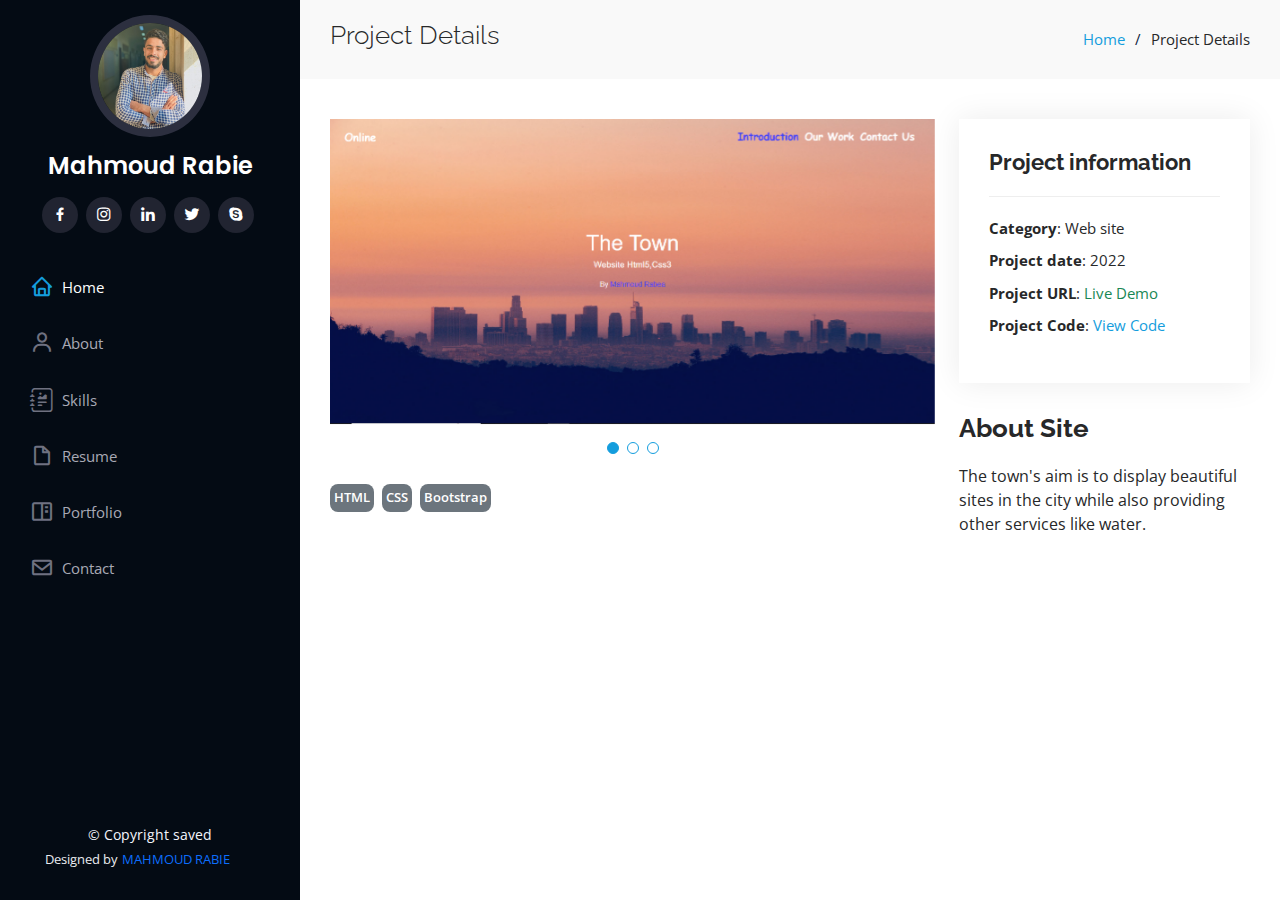
<file: portfolio-details6.html>
<!DOCTYPE html>
<html lang="en">
  <head>
    <meta charset="utf-8" />
    <meta content="width=device-width, initial-scale=1.0" name="viewport" />

    <title>Mahmoud Rabie - Portfolio Details</title>
    <meta content="" name="description" />
    <meta content="" name="keywords" />

    <!-- Favicons -->
    <link href="assets/img/mahmoud2.jpg" rel="icon" />
    <link href="assets/img/apple-touch-icon.png" rel="apple-touch-icon" />

    <!-- Google Fonts -->
    <link
      href="https://fonts.googleapis.com/css?family=Open+Sans:300,300i,400,400i,600,600i,700,700i|Raleway:300,300i,400,400i,500,500i,600,600i,700,700i|Poppins:300,300i,400,400i,500,500i,600,600i,700,700i"
      rel="stylesheet"
    />

    <!-- Vendor CSS Files -->
    <link href="assets/vendor/aos/aos.css" rel="stylesheet" />
    <link
      href="assets/vendor/bootstrap/css/bootstrap.min.css"
      rel="stylesheet"
    />
    <link
      href="assets/vendor/bootstrap-icons/bootstrap-icons.css"
      rel="stylesheet"
    />
    <link href="assets/vendor/boxicons/css/boxicons.min.css" rel="stylesheet" />
    <link
      href="assets/vendor/glightbox/css/glightbox.min.css"
      rel="stylesheet"
    />
    <link href="assets/vendor/swiper/swiper-bundle.min.css" rel="stylesheet" />

    <!-- Template Main CSS File -->
    <link href="assets/css/style.css" rel="stylesheet" />
  </head>

  <body>
    <!-- ======= Mobile nav toggle button ======= -->
    <i class="bi bi-list mobile-nav-toggle d-xl-none"></i>

    <!-- ======= Header ======= -->
    <header id="header">
      <div class="d-flex flex-column">
        <div class="profile">
          <img
            src="assets/img/mahmoud2.jpg"
            alt=""
            class="img-fluid rounded-circle"
          />
          <h1 class="text-light"><a href="index.html">Mahmoud Rabie</a></h1>
          <div class="social-links mt-3 text-center">
            <a
              href="https://www.facebook.com/share/NEXUnRHzzRGkef4K/?mibextid=qi2Omg"
              class="facebook"
              ><i class="bx bxl-facebook"></i
            ></a>
            <a
              href="https://www.instagram.com/abo_70uda?igsh=MTBuOHU0eGN5cnRobw=="
              class="instagram"
              ><i class="bx bxl-instagram"></i
            ></a>
            <a
              href="https://www.linkedin.com/in/mahmoud-rabea-7b905a220"
              class="linkedin"
              ><i class="bx bxl-linkedin"></i
            ></a>
            <a href="#" class="twitter"><i class="bx bxl-twitter"></i></a>
            <a href="#" class="google-plus"><i class="bx bxl-skype"></i></a>
          </div>
        </div>

        <nav id="navbar" class="nav-menu navbar">
          <ul>
            <li>
              <a href="#hero" class="nav-link scrollto active"
                ><i class="bx bx-home"></i> <span>Home</span></a
              >
            </li>
            <li>
              <a href="#about" class="nav-link scrollto"
                ><i class="bx bx-user"></i> <span>About</span></a
              >
            </li>
            <li>
              <a href="#skills" class="nav-link scrollto"
                ><i class="bx bi-journal-richtext"></i> <span>Skills</span></a
              >
            </li>
            <li>
              <a href="#resume" class="nav-link scrollto"
                ><i class="bx bx-file-blank"></i> <span>Resume</span></a
              >
            </li>
            <li>
              <a href="#portfolio" class="nav-link scrollto"
                ><i class="bx bx-book-content"></i> <span>Portfolio</span></a
              >
            </li>
            <li>
              <a href="#contact" class="nav-link scrollto"
                ><i class="bx bx-envelope"></i> <span>Contact</span></a
              >
            </li>
          </ul>
        </nav>
        <!-- .nav-menu -->
      </div>
    </header>
    <!-- End Header -->

    <main id="main">
      <!-- ======= Breadcrumbs ======= -->
      <section id="breadcrumbs" class="breadcrumbs">
        <div class="container">
          <div class="d-flex justify-content-between align-items-center">
            <h2>Project Details</h2>
            <ol>
              <li><a href="index.html">Home</a></li>
              <li>Project Details</li>
            </ol>
          </div>
        </div>
      </section>
      <!-- End Breadcrumbs -->

      <!-- ======= Portfolio Details Section ======= -->
      <section id="portfolio-details" class="portfolio-details">
        <div class="container">
          <div class="row gy-4">
            <div class="col-lg-8">
              <div class="portfolio-details-slider swiper">
                <div class="swiper-wrapper align-items-center">
                  <div class="swiper-slide">
                    <img src="assets/img/portfolio/theTown.PNG" alt="" />
                  </div>

                  <div class="swiper-slide">
                    <img src="assets/img/portfolio/theTown2.PNG" alt="" />
                  </div>

                  <div class="swiper-slide">
                    <img src="assets/img/portfolio/theTown3.PNG" alt="" />
                  </div>
                </div>
                <div class="swiper-pagination"></div>
              </div>
              <div class="d-flex flex-wrap mt-3">
                <p
                  class="bg-secondary text-white p-1 me-2 rounded-3 fw-semibold"
                  style="font-size: small"
                >
                  HTML
                </p>
                <p
                  class="bg-secondary text-white p-1 me-2 rounded-3 fw-semibold"
                  style="font-size: small"
                >
                  CSS
                </p>
                <p
                  class="bg-secondary text-white p-1 me-2 rounded-3 fw-semibold"
                  style="font-size: small"
                >
                  Bootstrap
                </p>
              </div>
            </div>

            <div class="col-lg-4">
              <div class="portfolio-info">
                <h3>Project information</h3>
                <ul>
                  <li><strong>Category</strong>: Web site</li>
                  <li><strong>Project date</strong>: 2022</li>
                  <li>
                    <strong>Project URL</strong>:
                    <a
                      class="hov text-success"
                      href="https://the-town.vercel.app/"
                      >Live Demo</a
                    >
                  </li>
                  <li>
                    <strong>Project Code</strong>:
                    <a
                      class="hov1"
                      href="https://github.com/Mahmoud-Fauome/the-town.git"
                      >View Code</a
                    >
                  </li>
                </ul>
              </div>
              <div class="portfolio-description">
                <h2>About Site</h2>
                <p>
                  The town's aim is to display beautiful sites in the city while
                  also providing other services like water.
                </p>
              </div>
            </div>
          </div>
        </div>
      </section>
      <!-- End Portfolio Details Section -->
    </main>
    <!-- End #main -->

    <!-- ======= Footer ======= -->
    <footer id="footer">
      <div class="container">
        <div class="copyright">&copy; Copyright saved</div>
        <div class="credits d-flex">
          Designed by
          <p class="text-primary ms-1">MAHMOUD RABIE</p>
        </div>
      </div>
    </footer>
    <!-- End  Footer -->

    <a
      href="#"
      class="back-to-top d-flex align-items-center justify-content-center"
      ><i class="bi bi-arrow-up-short"></i
    ></a>

    <!-- Vendor JS Files -->
    <script src="assets/vendor/purecounter/purecounter_vanilla.js"></script>
    <script src="assets/vendor/aos/aos.js"></script>
    <script src="assets/vendor/bootstrap/js/bootstrap.bundle.min.js"></script>
    <script src="assets/vendor/glightbox/js/glightbox.min.js"></script>
    <script src="assets/vendor/isotope-layout/isotope.pkgd.min.js"></script>
    <script src="assets/vendor/swiper/swiper-bundle.min.js"></script>
    <script src="assets/vendor/typed.js/typed.umd.js"></script>
    <script src="assets/vendor/waypoints/noframework.waypoints.js"></script>
    <script src="assets/vendor/php-email-form/validate.js"></script>

    <!-- Template Main JS File -->
    <script src="assets/js/main.js"></script>
  </body>
</html>
</file>
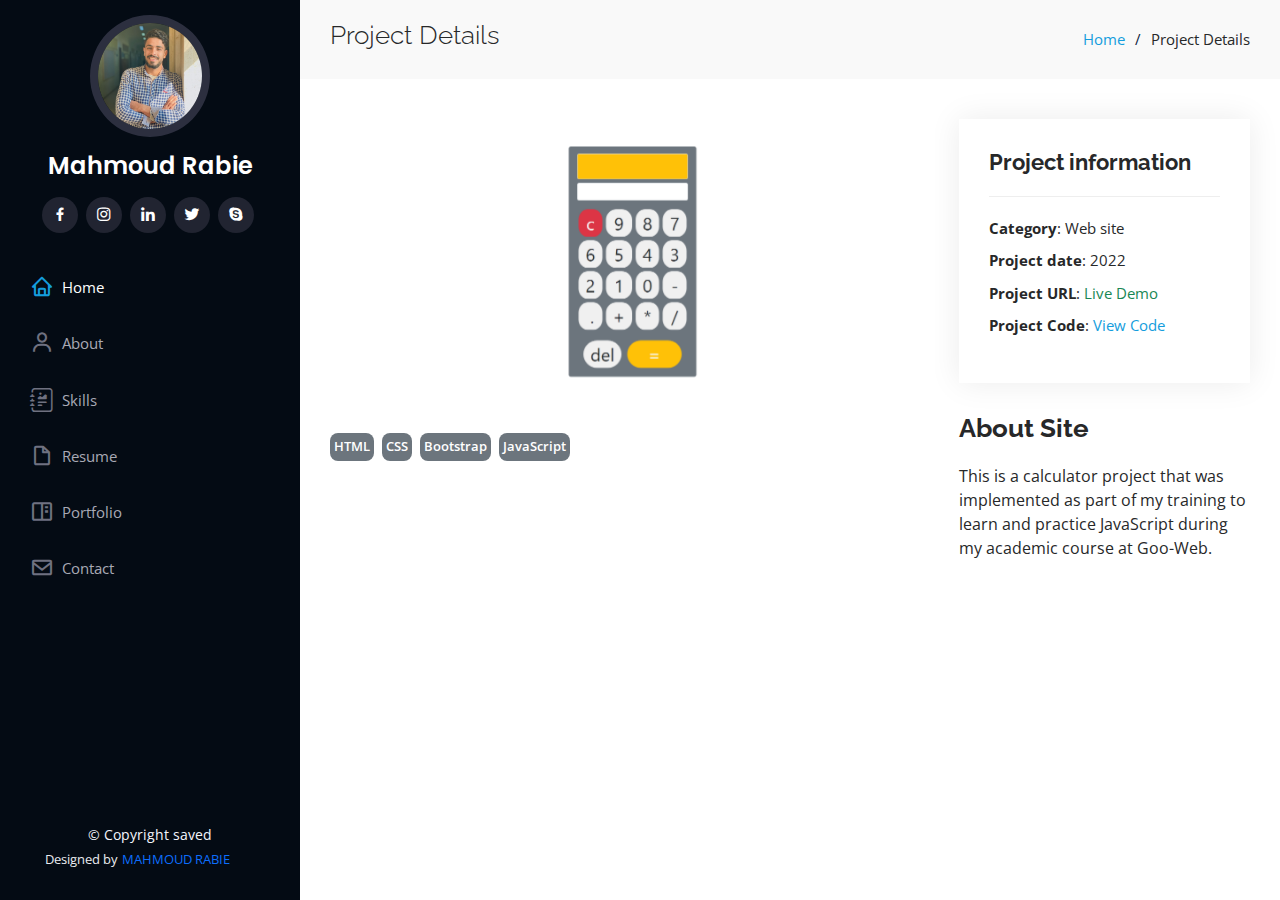
<file: portfolio-details7.html>
<!DOCTYPE html>
<html lang="en">
  <head>
    <meta charset="utf-8" />
    <meta content="width=device-width, initial-scale=1.0" name="viewport" />

    <title>Mahmoud Rabie - Portfolio Details</title>
    <meta content="" name="description" />
    <meta content="" name="keywords" />

    <!-- Favicons -->
    <link href="assets/img/mahmoud2.jpg" rel="icon" />
    <link href="assets/img/apple-touch-icon.png" rel="apple-touch-icon" />

    <!-- Google Fonts -->
    <link
      href="https://fonts.googleapis.com/css?family=Open+Sans:300,300i,400,400i,600,600i,700,700i|Raleway:300,300i,400,400i,500,500i,600,600i,700,700i|Poppins:300,300i,400,400i,500,500i,600,600i,700,700i"
      rel="stylesheet"
    />

    <!-- Vendor CSS Files -->
    <link href="assets/vendor/aos/aos.css" rel="stylesheet" />
    <link
      href="assets/vendor/bootstrap/css/bootstrap.min.css"
      rel="stylesheet"
    />
    <link
      href="assets/vendor/bootstrap-icons/bootstrap-icons.css"
      rel="stylesheet"
    />
    <link href="assets/vendor/boxicons/css/boxicons.min.css" rel="stylesheet" />
    <link
      href="assets/vendor/glightbox/css/glightbox.min.css"
      rel="stylesheet"
    />
    <link href="assets/vendor/swiper/swiper-bundle.min.css" rel="stylesheet" />

    <!-- Template Main CSS File -->
    <link href="assets/css/style.css" rel="stylesheet" />
  </head>

  <body>
    <!-- ======= Mobile nav toggle button ======= -->
    <i class="bi bi-list mobile-nav-toggle d-xl-none"></i>

    <!-- ======= Header ======= -->
    <header id="header">
      <div class="d-flex flex-column">
        <div class="profile">
          <img
            src="assets/img/mahmoud2.jpg"
            alt=""
            class="img-fluid rounded-circle"
          />
          <h1 class="text-light"><a href="index.html">Mahmoud Rabie</a></h1>
          <div class="social-links mt-3 text-center">
            <a
              href="https://www.facebook.com/share/NEXUnRHzzRGkef4K/?mibextid=qi2Omg"
              class="facebook"
              ><i class="bx bxl-facebook"></i
            ></a>
            <a
              href="https://www.instagram.com/abo_70uda?igsh=MTBuOHU0eGN5cnRobw=="
              class="instagram"
              ><i class="bx bxl-instagram"></i
            ></a>
            <a
              href="https://www.linkedin.com/in/mahmoud-rabea-7b905a220"
              class="linkedin"
              ><i class="bx bxl-linkedin"></i
            ></a>
            <a href="#" class="twitter"><i class="bx bxl-twitter"></i></a>
            <a href="#" class="google-plus"><i class="bx bxl-skype"></i></a>
          </div>
        </div>

        <nav id="navbar" class="nav-menu navbar">
          <ul>
            <li>
              <a href="#hero" class="nav-link scrollto active"
                ><i class="bx bx-home"></i> <span>Home</span></a
              >
            </li>
            <li>
              <a href="#about" class="nav-link scrollto"
                ><i class="bx bx-user"></i> <span>About</span></a
              >
            </li>
            <li>
              <a href="#skills" class="nav-link scrollto"
                ><i class="bx bi-journal-richtext"></i> <span>Skills</span></a
              >
            </li>
            <li>
              <a href="#resume" class="nav-link scrollto"
                ><i class="bx bx-file-blank"></i> <span>Resume</span></a
              >
            </li>
            <li>
              <a href="#portfolio" class="nav-link scrollto"
                ><i class="bx bx-book-content"></i> <span>Portfolio</span></a
              >
            </li>
            <li>
              <a href="#contact" class="nav-link scrollto"
                ><i class="bx bx-envelope"></i> <span>Contact</span></a
              >
            </li>
          </ul>
        </nav>
        <!-- .nav-menu -->
      </div>
    </header>
    <!-- End Header -->

    <main id="main">
      <!-- ======= Breadcrumbs ======= -->
      <section id="breadcrumbs" class="breadcrumbs">
        <div class="container">
          <div class="d-flex justify-content-between align-items-center">
            <h2>Project Details</h2>
            <ol>
              <li><a href="index.html">Home</a></li>
              <li>Project Details</li>
            </ol>
          </div>
        </div>
      </section>
      <!-- End Breadcrumbs -->

      <!-- ======= Portfolio Details Section ======= -->
      <section id="portfolio-details" class="portfolio-details">
        <div class="container">
          <div class="row gy-4">
            <div class="col-lg-8">
              <div class="portfolio-details-slider">
                <div class="swiper-wrapper align-items-center">
                  <div class="swiper-slide">
                    <img src="assets/img/portfolio/calculator.PNG" alt="" />
                  </div>
                </div>
                <div class="swiper-pagination"></div>
              </div>
              <div class="d-flex flex-wrap mt-3">
                <p
                  class="bg-secondary text-white p-1 me-2 rounded-3 fw-semibold"
                  style="font-size: small"
                >
                  HTML
                </p>
                <p
                  class="bg-secondary text-white p-1 me-2 rounded-3 fw-semibold"
                  style="font-size: small"
                >
                  CSS
                </p>
                <p
                  class="bg-secondary text-white p-1 me-2 rounded-3 fw-semibold"
                  style="font-size: small"
                >
                  Bootstrap
                </p>
                <p
                  class="bg-secondary text-white p-1 me-2 rounded-3 fw-semibold"
                  style="font-size: small"
                >
                  JavaScript
                </p>
              </div>
            </div>

            <div class="col-lg-4">
              <div class="portfolio-info">
                <h3>Project information</h3>
                <ul>
                  <li><strong>Category</strong>: Web site</li>
                  <li><strong>Project date</strong>: 2022</li>
                  <li>
                    <strong>Project URL</strong>:
                    <a
                      class="hov text-success"
                      href="https://calculator37321.netlify.app/"
                      >Live Demo</a
                    >
                  </li>
                  <li>
                    <strong>Project Code</strong>:
                    <a
                      class="hov1"
                      href="https://github.com/Mahmoud-Fauome/calculator.git"
                      >View Code</a
                    >
                  </li>
                </ul>
              </div>
              <div class="portfolio-description">
                <h2>About Site</h2>
                <p>
                  This is a calculator project that was implemented as part of
                  my training to learn and practice JavaScript during my
                  academic course at Goo-Web.
                </p>
              </div>
            </div>
          </div>
        </div>
      </section>
      <!-- End Portfolio Details Section -->
    </main>
    <!-- End #main -->

    <!-- ======= Footer ======= -->
    <footer id="footer">
      <div class="container">
        <div class="copyright">&copy; Copyright saved</div>
        <div class="credits d-flex">
          Designed by
          <p class="text-primary ms-1">MAHMOUD RABIE</p>
        </div>
      </div>
    </footer>
    <!-- End  Footer -->

    <a
      href="#"
      class="back-to-top d-flex align-items-center justify-content-center"
      ><i class="bi bi-arrow-up-short"></i
    ></a>

    <!-- Vendor JS Files -->
    <script src="assets/vendor/purecounter/purecounter_vanilla.js"></script>
    <script src="assets/vendor/aos/aos.js"></script>
    <script src="assets/vendor/bootstrap/js/bootstrap.bundle.min.js"></script>
    <script src="assets/vendor/glightbox/js/glightbox.min.js"></script>
    <script src="assets/vendor/isotope-layout/isotope.pkgd.min.js"></script>
    <script src="assets/vendor/swiper/swiper-bundle.min.js"></script>
    <script src="assets/vendor/typed.js/typed.umd.js"></script>
    <script src="assets/vendor/waypoints/noframework.waypoints.js"></script>
    <script src="assets/vendor/php-email-form/validate.js"></script>

    <!-- Template Main JS File -->
    <script src="assets/js/main.js"></script>
  </body>
</html>
</file>
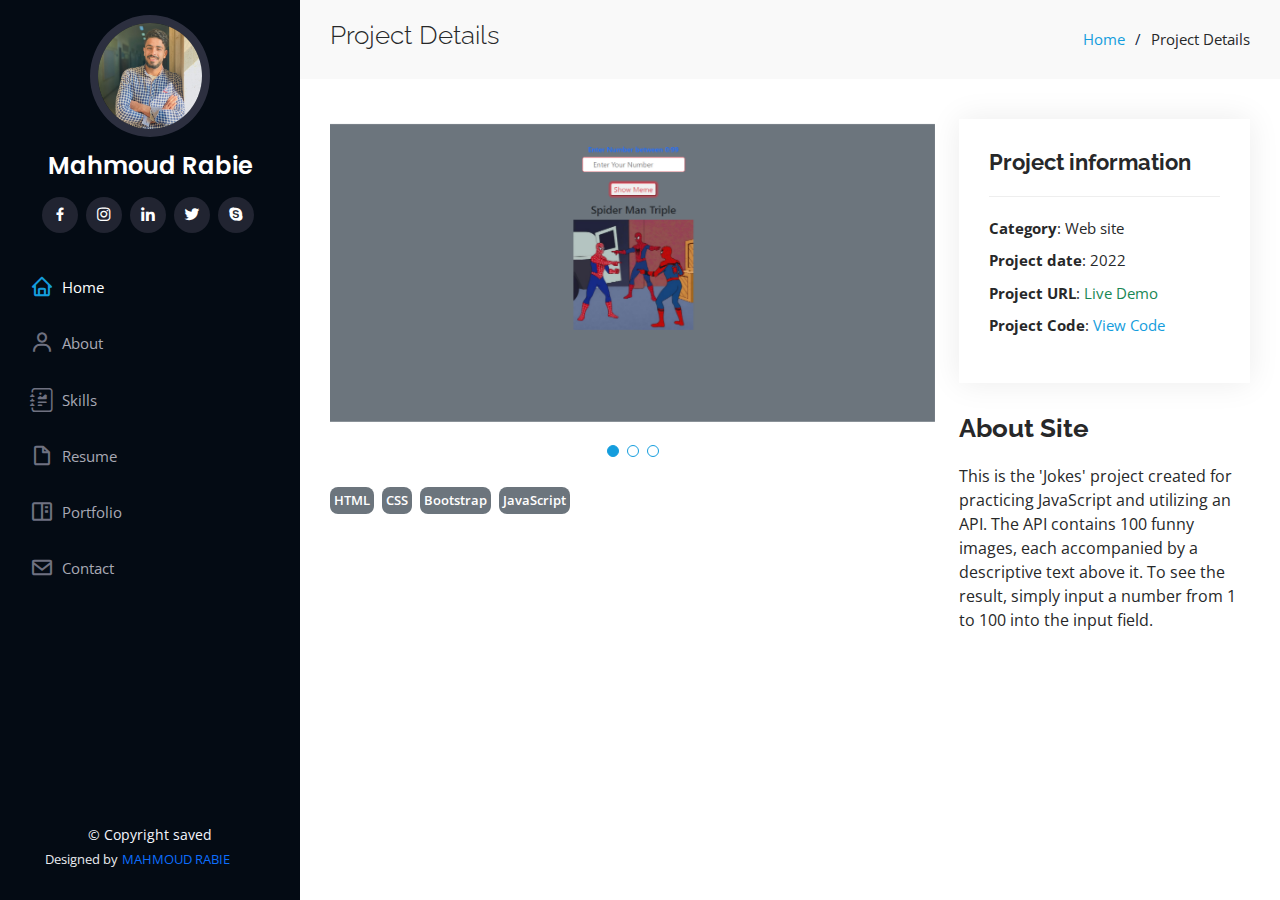
<file: portfolio-details8.html>
<!DOCTYPE html>
<html lang="en">
  <head>
    <meta charset="utf-8" />
    <meta content="width=device-width, initial-scale=1.0" name="viewport" />

    <title>Mahmoud Rabie - Portfolio Details</title>
    <meta content="" name="description" />
    <meta content="" name="keywords" />

    <!-- Favicons -->
    <link href="assets/img/mahmoud2.jpg" rel="icon" />
    <link href="assets/img/apple-touch-icon.png" rel="apple-touch-icon" />

    <!-- Google Fonts -->
    <link
      href="https://fonts.googleapis.com/css?family=Open+Sans:300,300i,400,400i,600,600i,700,700i|Raleway:300,300i,400,400i,500,500i,600,600i,700,700i|Poppins:300,300i,400,400i,500,500i,600,600i,700,700i"
      rel="stylesheet"
    />

    <!-- Vendor CSS Files -->
    <link href="assets/vendor/aos/aos.css" rel="stylesheet" />
    <link
      href="assets/vendor/bootstrap/css/bootstrap.min.css"
      rel="stylesheet"
    />
    <link
      href="assets/vendor/bootstrap-icons/bootstrap-icons.css"
      rel="stylesheet"
    />
    <link href="assets/vendor/boxicons/css/boxicons.min.css" rel="stylesheet" />
    <link
      href="assets/vendor/glightbox/css/glightbox.min.css"
      rel="stylesheet"
    />
    <link href="assets/vendor/swiper/swiper-bundle.min.css" rel="stylesheet" />

    <!-- Template Main CSS File -->
    <link href="assets/css/style.css" rel="stylesheet" />
  </head>

  <body>
    <!-- ======= Mobile nav toggle button ======= -->
    <i class="bi bi-list mobile-nav-toggle d-xl-none"></i>

    <!-- ======= Header ======= -->
    <header id="header">
      <div class="d-flex flex-column">
        <div class="profile">
          <img
            src="assets/img/mahmoud2.jpg"
            alt=""
            class="img-fluid rounded-circle"
          />
          <h1 class="text-light"><a href="index.html">Mahmoud Rabie</a></h1>
          <div class="social-links mt-3 text-center">
            <a
              href="https://www.facebook.com/share/NEXUnRHzzRGkef4K/?mibextid=qi2Omg"
              class="facebook"
              ><i class="bx bxl-facebook"></i
            ></a>
            <a
              href="https://www.instagram.com/abo_70uda?igsh=MTBuOHU0eGN5cnRobw=="
              class="instagram"
              ><i class="bx bxl-instagram"></i
            ></a>
            <a
              href="https://www.linkedin.com/in/mahmoud-rabea-7b905a220"
              class="linkedin"
              ><i class="bx bxl-linkedin"></i
            ></a>
            <a href="#" class="twitter"><i class="bx bxl-twitter"></i></a>
            <a href="#" class="google-plus"><i class="bx bxl-skype"></i></a>
          </div>
        </div>

        <nav id="navbar" class="nav-menu navbar">
          <ul>
            <li>
              <a href="#hero" class="nav-link scrollto active"
                ><i class="bx bx-home"></i> <span>Home</span></a
              >
            </li>
            <li>
              <a href="#about" class="nav-link scrollto"
                ><i class="bx bx-user"></i> <span>About</span></a
              >
            </li>
            <li>
              <a href="#skills" class="nav-link scrollto"
                ><i class="bx bi-journal-richtext"></i> <span>Skills</span></a
              >
            </li>
            <li>
              <a href="#resume" class="nav-link scrollto"
                ><i class="bx bx-file-blank"></i> <span>Resume</span></a
              >
            </li>
            <li>
              <a href="#portfolio" class="nav-link scrollto"
                ><i class="bx bx-book-content"></i> <span>Portfolio</span></a
              >
            </li>
            <li>
              <a href="#contact" class="nav-link scrollto"
                ><i class="bx bx-envelope"></i> <span>Contact</span></a
              >
            </li>
          </ul>
        </nav>
        <!-- .nav-menu -->
      </div>
    </header>
    <!-- End Header -->

    <main id="main">
      <!-- ======= Breadcrumbs ======= -->
      <section id="breadcrumbs" class="breadcrumbs">
        <div class="container">
          <div class="d-flex justify-content-between align-items-center">
            <h2>Project Details</h2>
            <ol>
              <li><a href="index.html">Home</a></li>
              <li>Project Details</li>
            </ol>
          </div>
        </div>
      </section>
      <!-- End Breadcrumbs -->

      <!-- ======= Portfolio Details Section ======= -->
      <section id="portfolio-details" class="portfolio-details">
        <div class="container">
          <div class="row gy-4">
            <div class="col-lg-8">
              <div class="portfolio-details-slider swiper">
                <div class="swiper-wrapper align-items-center">
                  <div class="swiper-slide">
                    <img src="assets/img/portfolio/memes3.PNG" alt="" />
                  </div>
                  <div class="swiper-slide">
                    <img src="assets/img/portfolio/memes2.PNG" alt="" />
                  </div>
                  <div class="swiper-slide">
                    <img src="assets/img/portfolio/memes.PNG" alt="" />
                  </div>
                </div>
                <div class="swiper-pagination"></div>
              </div>
              <div class="d-flex flex-wrap mt-3">
                <p
                  class="bg-secondary text-white p-1 me-2 rounded-3 fw-semibold"
                  style="font-size: small"
                >
                  HTML
                </p>
                <p
                  class="bg-secondary text-white p-1 me-2 rounded-3 fw-semibold"
                  style="font-size: small"
                >
                  CSS
                </p>
                <p
                  class="bg-secondary text-white p-1 me-2 rounded-3 fw-semibold"
                  style="font-size: small"
                >
                  Bootstrap
                </p>
                <p
                  class="bg-secondary text-white p-1 me-2 rounded-3 fw-semibold"
                  style="font-size: small"
                >
                  JavaScript
                </p>
              </div>
            </div>

            <div class="col-lg-4">
              <div class="portfolio-info">
                <h3>Project information</h3>
                <ul>
                  <li><strong>Category</strong>: Web site</li>
                  <li><strong>Project date</strong>: 2022</li>
                  <li>
                    <strong>Project URL</strong>:
                    <a
                      class="hov text-success"
                      href="https://memes-nine-roan.vercel.app/"
                      >Live Demo</a
                    >
                  </li>
                  <li>
                    <strong>Project Code</strong>:
                    <a
                      class="hov1"
                      href="https://github.com/Mahmoud-Fauome/memes.git"
                      >View Code</a
                    >
                  </li>
                </ul>
              </div>
              <div class="portfolio-description">
                <h2>About Site</h2>
                <p>
                  This is the 'Jokes' project created for practicing JavaScript
                  and utilizing an API. The API contains 100 funny images, each
                  accompanied by a descriptive text above it. To see the result,
                  simply input a number from 1 to 100 into the input field.
                </p>
              </div>
            </div>
          </div>
        </div>
      </section>
      <!-- End Portfolio Details Section -->
    </main>
    <!-- End #main -->

    <!-- ======= Footer ======= -->
    <footer id="footer">
      <div class="container">
        <div class="copyright">&copy; Copyright saved</div>
        <div class="credits d-flex">
          Designed by
          <p class="text-primary ms-1">MAHMOUD RABIE</p>
        </div>
      </div>
    </footer>
    <!-- End  Footer -->

    <a
      href="#"
      class="back-to-top d-flex align-items-center justify-content-center"
      ><i class="bi bi-arrow-up-short"></i
    ></a>

    <!-- Vendor JS Files -->
    <script src="assets/vendor/purecounter/purecounter_vanilla.js"></script>
    <script src="assets/vendor/aos/aos.js"></script>
    <script src="assets/vendor/bootstrap/js/bootstrap.bundle.min.js"></script>
    <script src="assets/vendor/glightbox/js/glightbox.min.js"></script>
    <script src="assets/vendor/isotope-layout/isotope.pkgd.min.js"></script>
    <script src="assets/vendor/swiper/swiper-bundle.min.js"></script>
    <script src="assets/vendor/typed.js/typed.umd.js"></script>
    <script src="assets/vendor/waypoints/noframework.waypoints.js"></script>
    <script src="assets/vendor/php-email-form/validate.js"></script>

    <!-- Template Main JS File -->
    <script src="assets/js/main.js"></script>
  </body>
</html>
</file>
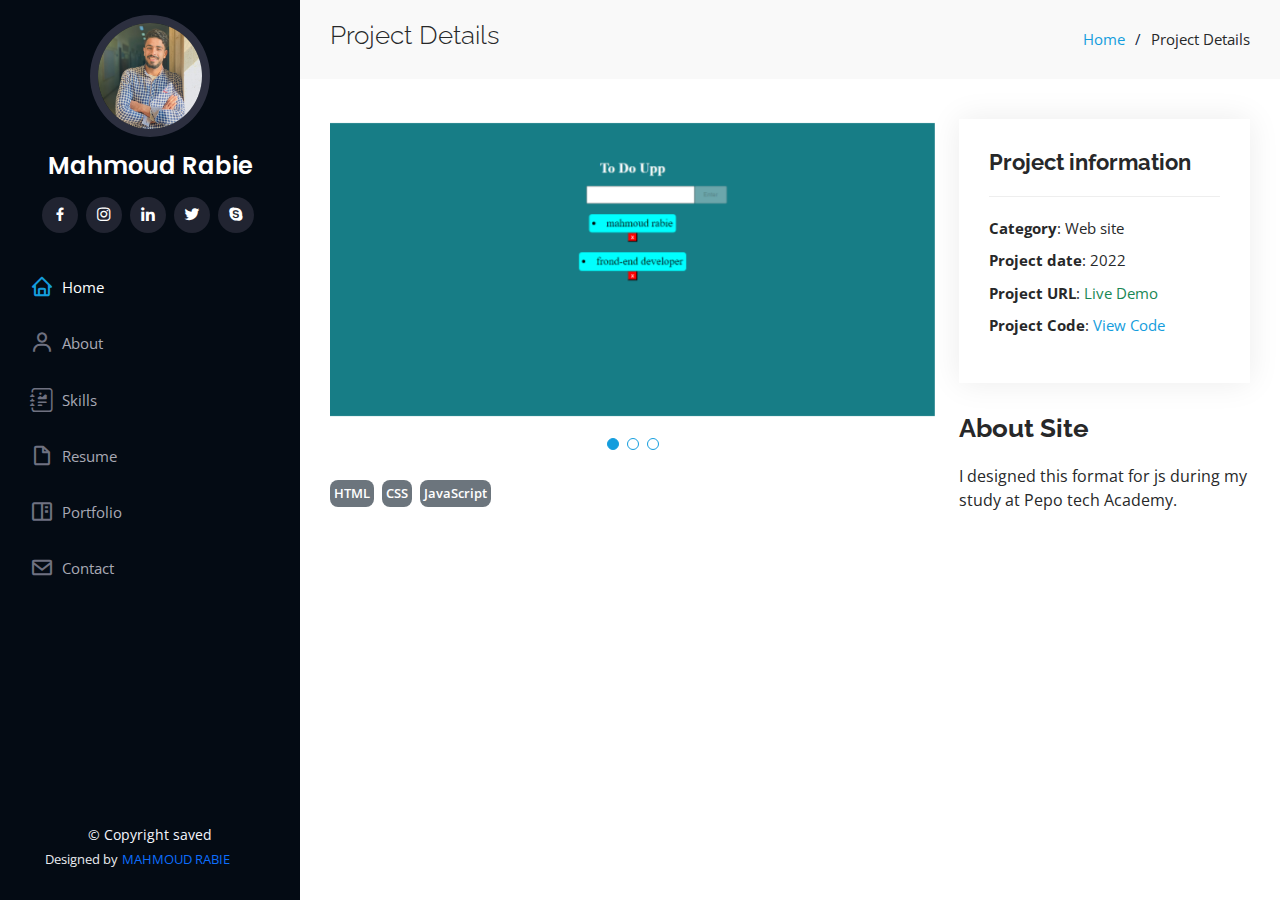
<file: portfolio-details9.html>
<!DOCTYPE html>
<html lang="en">
  <head>
    <meta charset="utf-8" />
    <meta content="width=device-width, initial-scale=1.0" name="viewport" />

    <title>Mahmoud Rabie - Portfolio Details</title>
    <meta content="" name="description" />
    <meta content="" name="keywords" />

    <!-- Favicons -->
    <link href="assets/img/mahmoud2.jpg" rel="icon" />
    <link href="assets/img/apple-touch-icon.png" rel="apple-touch-icon" />

    <!-- Google Fonts -->
    <link
      href="https://fonts.googleapis.com/css?family=Open+Sans:300,300i,400,400i,600,600i,700,700i|Raleway:300,300i,400,400i,500,500i,600,600i,700,700i|Poppins:300,300i,400,400i,500,500i,600,600i,700,700i"
      rel="stylesheet"
    />

    <!-- Vendor CSS Files -->
    <link href="assets/vendor/aos/aos.css" rel="stylesheet" />
    <link
      href="assets/vendor/bootstrap/css/bootstrap.min.css"
      rel="stylesheet"
    />
    <link
      href="assets/vendor/bootstrap-icons/bootstrap-icons.css"
      rel="stylesheet"
    />
    <link href="assets/vendor/boxicons/css/boxicons.min.css" rel="stylesheet" />
    <link
      href="assets/vendor/glightbox/css/glightbox.min.css"
      rel="stylesheet"
    />
    <link href="assets/vendor/swiper/swiper-bundle.min.css" rel="stylesheet" />

    <!-- Template Main CSS File -->
    <link href="assets/css/style.css" rel="stylesheet" />
  </head>

  <body>
    <!-- ======= Mobile nav toggle button ======= -->
    <i class="bi bi-list mobile-nav-toggle d-xl-none"></i>

    <!-- ======= Header ======= -->
    <header id="header">
      <div class="d-flex flex-column">
        <div class="profile">
          <img
            src="assets/img/mahmoud2.jpg"
            alt=""
            class="img-fluid rounded-circle"
          />
          <h1 class="text-light"><a href="index.html">Mahmoud Rabie</a></h1>
          <div class="social-links mt-3 text-center">
            <a
              href="https://www.facebook.com/share/NEXUnRHzzRGkef4K/?mibextid=qi2Omg"
              class="facebook"
              ><i class="bx bxl-facebook"></i
            ></a>
            <a
              href="https://www.instagram.com/abo_70uda?igsh=MTBuOHU0eGN5cnRobw=="
              class="instagram"
              ><i class="bx bxl-instagram"></i
            ></a>
            <a
              href="https://www.linkedin.com/in/mahmoud-rabea-7b905a220"
              class="linkedin"
              ><i class="bx bxl-linkedin"></i
            ></a>
            <a href="#" class="twitter"><i class="bx bxl-twitter"></i></a>
            <a href="#" class="google-plus"><i class="bx bxl-skype"></i></a>
          </div>
        </div>

        <nav id="navbar" class="nav-menu navbar">
          <ul>
            <li>
              <a href="#hero" class="nav-link scrollto active"
                ><i class="bx bx-home"></i> <span>Home</span></a
              >
            </li>
            <li>
              <a href="#about" class="nav-link scrollto"
                ><i class="bx bx-user"></i> <span>About</span></a
              >
            </li>
            <li>
              <a href="#skills" class="nav-link scrollto"
                ><i class="bx bi-journal-richtext"></i> <span>Skills</span></a
              >
            </li>
            <li>
              <a href="#resume" class="nav-link scrollto"
                ><i class="bx bx-file-blank"></i> <span>Resume</span></a
              >
            </li>
            <li>
              <a href="#portfolio" class="nav-link scrollto"
                ><i class="bx bx-book-content"></i> <span>Portfolio</span></a
              >
            </li>
            <li>
              <a href="#contact" class="nav-link scrollto"
                ><i class="bx bx-envelope"></i> <span>Contact</span></a
              >
            </li>
          </ul>
        </nav>
        <!-- .nav-menu -->
      </div>
    </header>
    <!-- End Header -->

    <main id="main">
      <!-- ======= Breadcrumbs ======= -->
      <section id="breadcrumbs" class="breadcrumbs">
        <div class="container">
          <div class="d-flex justify-content-between align-items-center">
            <h2>Project Details</h2>
            <ol>
              <li><a href="index.html">Home</a></li>
              <li>Project Details</li>
            </ol>
          </div>
        </div>
      </section>
      <!-- End Breadcrumbs -->

      <!-- ======= Portfolio Details Section ======= -->
      <section id="portfolio-details" class="portfolio-details">
        <div class="container">
          <div class="row gy-4">
            <div class="col-lg-8">
              <div class="portfolio-details-slider swiper">
                <div class="swiper-wrapper align-items-center">
                  <div class="swiper-slide">
                    <img src="assets/img/portfolio/toDoUpp.PNG" alt="" />
                  </div>
                  <div class="swiper-slide">
                    <img src="assets/img/portfolio/toDoUpp2.PNG" alt="" />
                  </div>
                  <div class="swiper-slide">
                    <img src="assets/img/portfolio/toDoUpp3.PNG" alt="" />
                  </div>
                </div>
                <div class="swiper-pagination"></div>
              </div>
              <div class="d-flex flex-wrap mt-3">
                <p
                  class="bg-secondary text-white p-1 me-2 rounded-3 fw-semibold"
                  style="font-size: small"
                >
                  HTML
                </p>
                <p
                  class="bg-secondary text-white p-1 me-2 rounded-3 fw-semibold"
                  style="font-size: small"
                >
                  CSS
                </p>
                <p
                  class="bg-secondary text-white p-1 me-2 rounded-3 fw-semibold"
                  style="font-size: small"
                >
                  JavaScript
                </p>
              </div>
            </div>

            <div class="col-lg-4">
              <div class="portfolio-info">
                <h3>Project information</h3>
                <ul>
                  <li><strong>Category</strong>: Web site</li>
                  <li><strong>Project date</strong>: 2022</li>
                  <li>
                    <strong>Project URL</strong>:
                    <a
                      class="hov text-success"
                      href="https://to-do-upp373.vercel.app/"
                      >Live Demo</a
                    >
                  </li>
                  <li>
                    <strong>Project Code</strong>:
                    <a
                      class="hov1"
                      href="https://github.com/Mahmoud-Fauome/to-do-upp.git"
                      >View Code</a
                    >
                  </li>
                </ul>
              </div>
              <div class="portfolio-description">
                <h2>About Site</h2>
                <p>
                  I designed this format for js during my study at Pepo tech
                  Academy.
                </p>
              </div>
            </div>
          </div>
        </div>
      </section>
      <!-- End Portfolio Details Section -->
    </main>
    <!-- End #main -->

    <!-- ======= Footer ======= -->
    <footer id="footer">
      <div class="container">
        <div class="copyright">&copy; Copyright saved</div>
        <div class="credits d-flex">
          Designed by
          <p class="text-primary ms-1">MAHMOUD RABIE</p>
        </div>
      </div>
    </footer>
    <!-- End  Footer -->

    <a
      href="#"
      class="back-to-top d-flex align-items-center justify-content-center"
      ><i class="bi bi-arrow-up-short"></i
    ></a>

    <!-- Vendor JS Files -->
    <script src="assets/vendor/purecounter/purecounter_vanilla.js"></script>
    <script src="assets/vendor/aos/aos.js"></script>
    <script src="assets/vendor/bootstrap/js/bootstrap.bundle.min.js"></script>
    <script src="assets/vendor/glightbox/js/glightbox.min.js"></script>
    <script src="assets/vendor/isotope-layout/isotope.pkgd.min.js"></script>
    <script src="assets/vendor/swiper/swiper-bundle.min.js"></script>
    <script src="assets/vendor/typed.js/typed.umd.js"></script>
    <script src="assets/vendor/waypoints/noframework.waypoints.js"></script>
    <script src="assets/vendor/php-email-form/validate.js"></script>

    <!-- Template Main JS File -->
    <script src="assets/js/main.js"></script>
  </body>
</html>
</file>
<file: assets/css/style.css>
/*--------------------------------------------------------------
# General
--------------------------------------------------------------*/
body {
  font-family: "Open Sans", sans-serif;
  color: #272829;
}

a {
  color: #149ddd;
  text-decoration: none;
}

a:hover {
  color: #37b3ed;
  text-decoration: none;
}
.hov:hover {
  color: white !important;
  background-color: #198f27;
  padding: 0.2em;
  border-radius: 4px;
}
.hov1:hover {
  background-color: #070808;
  padding: 0.2em;
  border-radius: 4px;
}

h1,
h2,
h3,
h4,
h5,
h6 {
  font-family: "Raleway", sans-serif;
}

/*--------------------------------------------------------------
# Back to top button
--------------------------------------------------------------*/
.back-to-top {
  position: fixed;
  visibility: hidden;
  opacity: 0;
  right: 15px;
  bottom: 15px;
  z-index: 996;
  background: #149ddd;
  width: 40px;
  height: 40px;
  border-radius: 50px;
  transition: all 0.4s;
}

.back-to-top i {
  font-size: 28px;
  color: #fff;
  line-height: 0;
}

.back-to-top:hover {
  background: #2eafec;
  color: #fff;
}

.back-to-top.active {
  visibility: visible;
  opacity: 1;
}

/*--------------------------------------------------------------
# Header
--------------------------------------------------------------*/
#header {
  position: fixed;
  top: 0;
  left: 0;
  bottom: 0;
  width: 300px;
  transition: all ease-in-out 0.5s;
  z-index: 9997;
  transition: all 0.5s;
  padding: 0 15px;
  background: #040b14;
  overflow-y: auto;
}

#header .profile img {
  margin: 15px auto;
  display: block;
  width: 120px;
  border: 8px solid #2c2f3f;
}

#header .profile h1 {
  font-size: 24px;
  margin: 0;
  padding: 0;
  font-weight: 600;
  -moz-text-align-last: center;
  text-align-last: center;
  font-family: "Poppins", sans-serif;
}

#header .profile h1 a,
#header .profile h1 a:hover {
  color: #fff;
  text-decoration: none;
}

#header .profile .social-links a {
  font-size: 18px;
  display: inline-block;
  background: #212431;
  color: #fff;
  line-height: 1;
  padding: 8px 0;
  margin-right: 4px;
  border-radius: 50%;
  text-align: center;
  width: 36px;
  height: 36px;
  transition: 0.3s;
}

#header .profile .social-links a:hover {
  background: #149ddd;
  color: #fff;
  text-decoration: none;
}

#main {
  margin-left: 300px;
}

.container,
.container-fluid {
  padding-left: 30px;
  padding-right: 30px;
}

@media (max-width: 1199px) {
  #header {
    left: -300px;
  }

  #main {
    margin-left: 0;
  }

  .container,
  .container-fluid {
    padding-left: 12px;
    padding-right: 12px;
  }
}

/*--------------------------------------------------------------
# Navigation Menu
--------------------------------------------------------------*/
/* Desktop Navigation */
.nav-menu {
  padding: 30px 0 0 0;
}

.nav-menu * {
  margin: 0;
  padding: 0;
  list-style: none;
}

.nav-menu > ul > li {
  position: relative;
  white-space: nowrap;
}

.nav-menu a,
.nav-menu a:focus {
  display: flex;
  align-items: center;
  color: #a8a9b4;
  padding: 12px 15px;
  margin-bottom: 8px;
  transition: 0.3s;
  font-size: 15px;
}

.nav-menu a i,
.nav-menu a:focus i {
  font-size: 24px;
  padding-right: 8px;
  color: #6f7180;
}

.nav-menu a:hover,
.nav-menu .active,
.nav-menu .active:focus,
.nav-menu li:hover > a {
  text-decoration: none;
  color: #fff;
}

.nav-menu a:hover i,
.nav-menu .active i,
.nav-menu .active:focus i,
.nav-menu li:hover > a i {
  color: #149ddd;
}

/* Mobile Navigation */
.mobile-nav-toggle {
  position: fixed;
  right: 15px;
  top: 15px;
  z-index: 9998;
  border: 0;
  font-size: 24px;
  transition: all 0.4s;
  outline: none !important;
  background-color: #149ddd;
  color: #fff;
  width: 40px;
  height: 40px;
  display: inline-flex;
  align-items: center;
  justify-content: center;
  line-height: 0;
  border-radius: 50px;
  cursor: pointer;
}

.mobile-nav-active {
  overflow: hidden;
}

.mobile-nav-active #header {
  left: 0;
}

/*--------------------------------------------------------------
# Hero Section
--------------------------------------------------------------*/
#hero {
  width: 100%;
  height: 100vh;
  background: url("../img/mahmoud1.jpg") top center;
  background-size: cover;
}

#hero:before {
  content: "";
  background: rgba(5, 13, 24, 0.3);
  position: absolute;
  bottom: 0;
  top: 0;
  left: 0;
  right: 0;
  z-index: 1;
}

#hero .hero-container {
  position: relative;
  z-index: 2;
  min-width: 300px;
}

#hero h1 {
  margin: 0 0 10px 0;
  font-size: 64px;
  font-weight: 700;
  line-height: 56px;
  color: #fff;
}

#hero p {
  color: #fff;
  margin-bottom: 50px;
  font-size: 26px;
  font-family: "Poppins", sans-serif;
}

#hero p span {
  color: #fff;
  padding-bottom: 4px;
  letter-spacing: 1px;
  border-bottom: 3px solid #149ddd;
}

@media (min-width: 1024px) {
  #hero {
    background-attachment: fixed;
  }
}

@media (max-width: 768px) {
  #hero h1 {
    font-size: 28px;
    line-height: 36px;
  }

  #hero h2 {
    font-size: 18px;
    line-height: 24px;
    margin-bottom: 30px;
  }
}

/*--------------------------------------------------------------
# Sections General
--------------------------------------------------------------*/
section {
  padding: 60px 0;
  overflow: hidden;
}

.section-bg {
  background: #c5d0e3;
}

.section-title {
  padding-bottom: 30px;
}

.section-title h2 {
  font-size: 32px;
  font-weight: bold;
  margin-bottom: 20px;
  padding-bottom: 20px;
  position: relative;
  color: #173b6c;
}

.section-title h2::after {
  content: "";
  position: absolute;
  display: block;
  width: 50px;
  height: 3px;
  background: #149ddd;
  bottom: 0;
  left: 0;
}

.section-title p {
  margin-bottom: 0;
}

/*--------------------------------------------------------------
# About
--------------------------------------------------------------*/
.about .content h3 {
  font-weight: 700;
  font-size: 26px;
  color: #173b6c;
}

.about .content ul {
  list-style: none;
  padding: 0;
}

.about .content ul li {
  margin-bottom: 20px;
  display: flex;
  align-items: center;
}

.about .content ul strong {
  margin-right: 10px;
}

.about .content ul i {
  font-size: 16px;
  margin-right: 5px;
  color: #149ddd;
  line-height: 0;
}

.about .content p:last-child {
  margin-bottom: 0;
}

/*--------------------------------------------------------------
# Facts
--------------------------------------------------------------*/
.facts {
  padding-bottom: 30px;
}

.facts .count-box {
  padding: 30px;
  width: 100%;
}

.facts .count-box i {
  display: block;
  font-size: 44px;
  color: #149ddd;
  float: left;
  line-height: 0;
}

.facts .count-box span {
  font-size: 48px;
  line-height: 40px;
  display: block;
  font-weight: 700;
  color: #050d18;
  margin-left: 60px;
}

.facts .count-box p {
  padding: 15px 0 0 0;
  margin: 0 0 0 60px;
  font-family: "Raleway", sans-serif;
  font-size: 14px;
  color: #122f57;
}

.facts .count-box a {
  font-weight: 600;
  display: block;
  margin-top: 20px;
  color: #122f57;
  font-size: 15px;
  font-family: "Poppins", sans-serif;
  transition: ease-in-out 0.3s;
}

.facts .count-box a:hover {
  color: #1f5297;
}

/*--------------------------------------------------------------
# Skills
--------------------------------------------------------------*/
.skills .progress {
  height: 60px;
  display: block;
  background: none;
  border-radius: 0;
}

.skills .progress .skill {
  padding: 0;
  margin: 0 0 6px 0;
  text-transform: uppercase;
  display: block;
  font-weight: 600;
  font-family: "Poppins", sans-serif;
  color: #050d18;
}

.skills .progress .skill .val {
  float: right;
  font-style: normal;
}

.skills .progress-bar-wrap {
  background: #dce8f8;
  height: 10px;
}

.skills .progress-bar {
  width: 1px;
  height: 10px;
  transition: 0.9s;
  background-color: #149ddd;
}

/*--------------------------------------------------------------
# Resume
--------------------------------------------------------------*/
.resume .resume-title {
  font-size: 26px;
  font-weight: 700;
  margin-top: 20px;
  margin-bottom: 20px;
  color: #050d18;
}

.resume .resume-item {
  padding: 0 0 20px 20px;
  margin-top: -2px;
  border-left: 2px solid #1f5297;
  position: relative;
}

.resume .resume-item h4 {
  line-height: 18px;
  font-size: 18px;
  font-weight: 600;
  text-transform: uppercase;
  font-family: "Poppins", sans-serif;
  color: #050d18;
  margin-bottom: 10px;
}

.resume .resume-item h5 {
  font-size: 16px;
  background: #e4edf9;
  padding: 5px 15px;
  display: inline-block;
  font-weight: 600;
  margin-bottom: 10px;
}

.resume .resume-item ul {
  padding-left: 20px;
}

.resume .resume-item ul li {
  padding-bottom: 10px;
}

.resume .resume-item:last-child {
  padding-bottom: 0;
}

.resume .resume-item::before {
  content: "";
  position: absolute;
  width: 16px;
  height: 16px;
  border-radius: 50px;
  left: -9px;
  top: 0;
  background: #fff;
  border: 2px solid #1f5297;
}

/*--------------------------------------------------------------
# Projects
--------------------------------------------------------------*/
.portfolio .portfolio-item {
  margin-bottom: 30px;
}

.portfolio #portfolio-flters {
  padding: 0;
  margin: 0 auto 35px auto;
  list-style: none;
  text-align: center;
  background: #fff;
  border-radius: 50px;
  padding: 2px 15px;
}

.portfolio #portfolio-flters li {
  cursor: pointer;
  display: inline-block;
  padding: 10px 15px 8px 15px;
  font-size: 14px;
  font-weight: 600;
  line-height: 1;
  text-transform: uppercase;
  color: #272829;
  margin-bottom: 5px;
  transition: all 0.3s ease-in-out;
}

.portfolio #portfolio-flters li:hover,
.portfolio #portfolio-flters li.filter-active {
  color: #149ddd;
}

.portfolio #portfolio-flters li:last-child {
  margin-right: 0;
}

.portfolio .portfolio-wrap {
  transition: 0.3s;
  position: relative;
  overflow: hidden;
  z-index: 1;
}

.portfolio .portfolio-wrap::before {
  content: "";
  background: rgba(255, 255, 255, 0.5);
  position: absolute;
  left: 0;
  right: 0;
  top: 0;
  bottom: 0;
  transition: all ease-in-out 0.3s;
  z-index: 2;
  opacity: 0;
}

.portfolio .portfolio-wrap .portfolio-links {
  opacity: 1;
  left: 0;
  right: 0;
  bottom: -60px;
  z-index: 3;
  position: absolute;
  transition: all ease-in-out 0.3s;
  display: flex;
  justify-content: center;
}

.portfolio .portfolio-wrap .portfolio-links a {
  color: #fff;
  font-size: 28px;
  text-align: center;
  background: rgba(20, 157, 221, 0.75);
  transition: 0.3s;
  width: 50%;
}

.portfolio .portfolio-wrap .portfolio-links a:hover {
  background: rgba(20, 157, 221, 0.95);
}

.portfolio .portfolio-wrap .portfolio-links a + a {
  border-left: 1px solid #37b3ed;
}

.portfolio .portfolio-wrap:hover::before {
  top: 0;
  left: 0;
  right: 0;
  bottom: 0;
  opacity: 1;
}

.portfolio .portfolio-wrap:hover .portfolio-links {
  opacity: 1;
  bottom: 0;
}

/*--------------------------------------------------------------
# Project Details
--------------------------------------------------------------*/
.portfolio-details {
  padding-top: 40px;
}

.portfolio-details .portfolio-details-slider img {
  width: 100%;
}

.portfolio-details .portfolio-details-slider .swiper-pagination {
  margin-top: 20px;
  position: relative;
}

.portfolio-details
  .portfolio-details-slider
  .swiper-pagination
  .swiper-pagination-bullet {
  width: 12px;
  height: 12px;
  background-color: #fff;
  opacity: 1;
  border: 1px solid #149ddd;
}

.portfolio-details
  .portfolio-details-slider
  .swiper-pagination
  .swiper-pagination-bullet-active {
  background-color: #149ddd;
}

.portfolio-details .portfolio-info {
  padding: 30px;
  box-shadow: 0px 0 30px rgba(5, 13, 24, 0.08);
}

.portfolio-details .portfolio-info h3 {
  font-size: 22px;
  font-weight: 700;
  margin-bottom: 20px;
  padding-bottom: 20px;
  border-bottom: 1px solid #eee;
}

.portfolio-details .portfolio-info ul {
  list-style: none;
  padding: 0;
  font-size: 15px;
}

.portfolio-details .portfolio-info ul li + li {
  margin-top: 10px;
}

.portfolio-details .portfolio-description {
  padding-top: 30px;
}

.portfolio-details .portfolio-description h2 {
  font-size: 26px;
  font-weight: 700;
  margin-bottom: 20px;
}

.portfolio-details .portfolio-description p {
  padding: 0;
}

/*--------------------------------------------------------------
# Contact
--------------------------------------------------------------*/
.contact {
  padding-bottom: 130px;
}

.contact .info {
  padding: 30px;
  background: #fff;
  width: 100%;
  box-shadow: 0 0 24px 0 rgba(0, 0, 0, 0.12);
}

.contact .info i {
  font-size: 20px;
  color: #149ddd;
  float: left;
  width: 44px;
  height: 44px;
  background: #dff3fc;
  display: flex;
  justify-content: center;
  align-items: center;
  border-radius: 50px;
  transition: all 0.3s ease-in-out;
}

.contact .info h4 {
  padding: 0 0 0 60px;
  font-size: 22px;
  font-weight: 600;
  margin-bottom: 5px;
  color: #050d18;
}

.contact .info p {
  padding: 0 0 10px 60px;
  margin-bottom: 20px;
  font-size: 14px;
  color: #173b6c;
}

.contact .info .email p {
  padding-top: 5px;
}

.contact .info .social-links {
  padding-left: 60px;
}

.contact .info .social-links a {
  font-size: 18px;
  display: inline-block;
  background: #333;
  color: #fff;
  line-height: 1;
  padding: 8px 0;
  border-radius: 50%;
  text-align: center;
  width: 36px;
  height: 36px;
  transition: 0.3s;
  margin-right: 10px;
}

.contact .info .social-links a:hover {
  background: #149ddd;
  color: #fff;
}

.contact .info .email:hover i,
.contact .info .address:hover i,
.contact .info .phone:hover i {
  background: #149ddd;
  color: #fff;
}

.contact .php-email-form {
  width: 100%;
  padding: 30px;
  background: #fff;
  box-shadow: 0 0 24px 0 rgba(0, 0, 0, 0.12);
}

.contact .php-email-form .form-group {
  padding-bottom: 8px;
}

.contact .php-email-form .validate {
  display: none;
  color: red;
  margin: 0 0 15px 0;
  font-weight: 400;
  font-size: 13px;
}

.contact .php-email-form .error-message {
  display: none;
  color: #fff;
  background: #ed3c0d;
  text-align: left;
  padding: 15px;
  font-weight: 600;
}

.contact .php-email-form .error-message br + br {
  margin-top: 25px;
}

.contact .php-email-form .sent-message {
  display: none;
  color: #fff;
  background: #18d26e;
  text-align: center;
  padding: 15px;
  font-weight: 600;
}

.contact .php-email-form .loading {
  display: none;
  background: #fff;
  text-align: center;
  padding: 15px;
}

.contact .php-email-form .loading:before {
  content: "";
  display: inline-block;
  border-radius: 50%;
  width: 24px;
  height: 24px;
  margin: 0 10px -6px 0;
  border: 3px solid #18d26e;
  border-top-color: #eee;
  animation: animate-loading 1s linear infinite;
}

.contact .php-email-form .form-group {
  margin-bottom: 15px;
}

.contact .php-email-form label {
  padding-bottom: 8px;
}

.contact .php-email-form input,
.contact .php-email-form textarea {
  border-radius: 0;
  box-shadow: none;
  font-size: 14px;
}

.contact .php-email-form input {
  height: 44px;
}

.contact .php-email-form textarea {
  padding: 10px 15px;
}

.contact .php-email-form button[type="submit"] {
  background: #149ddd;
  border: 0;
  padding: 10px 24px;
  color: #fff;
  transition: 0.4s;
  border-radius: 4px;
}

.contact .php-email-form button[type="submit"]:hover {
  background: #37b3ed;
}

@keyframes animate-loading {
  0% {
    transform: rotate(0deg);
  }

  100% {
    transform: rotate(360deg);
  }
}

/*--------------------------------------------------------------
# Breadcrumbs
--------------------------------------------------------------*/
.breadcrumbs {
  padding: 20px 0;
  background: #f9f9f9;
}

.breadcrumbs h2 {
  font-size: 26px;
  font-weight: 300;
}

.breadcrumbs ol {
  display: flex;
  flex-wrap: wrap;
  list-style: none;
  padding: 0;
  margin: 0;
  font-size: 15px;
}

.breadcrumbs ol li + li {
  padding-left: 10px;
}

.breadcrumbs ol li + li::before {
  display: inline-block;
  padding-right: 10px;
  color: #0e2442;
  content: "/";
}

@media (max-width: 768px) {
  .breadcrumbs .d-flex {
    display: block !important;
  }

  .breadcrumbs ol {
    display: block;
  }

  .breadcrumbs ol li {
    display: inline-block;
  }
}

/*--------------------------------------------------------------
# Footer
--------------------------------------------------------------*/
#footer {
  padding: 15px;
  color: #f4f6fd;
  font-size: 14px;
  position: fixed;
  left: 0;
  bottom: 0;
  width: 300px;
  z-index: 9999;
  background: #040b14;
}

#footer .copyright {
  text-align: center;
}

#footer .credits {
  padding-top: 5px;
  text-align: center;
  font-size: 13px;
  color: #eaebf0;
}

@media (max-width: 1199px) {
  #footer {
    position: static;
    width: auto;
    padding-right: 20px 15px;
  }
}
</file>
